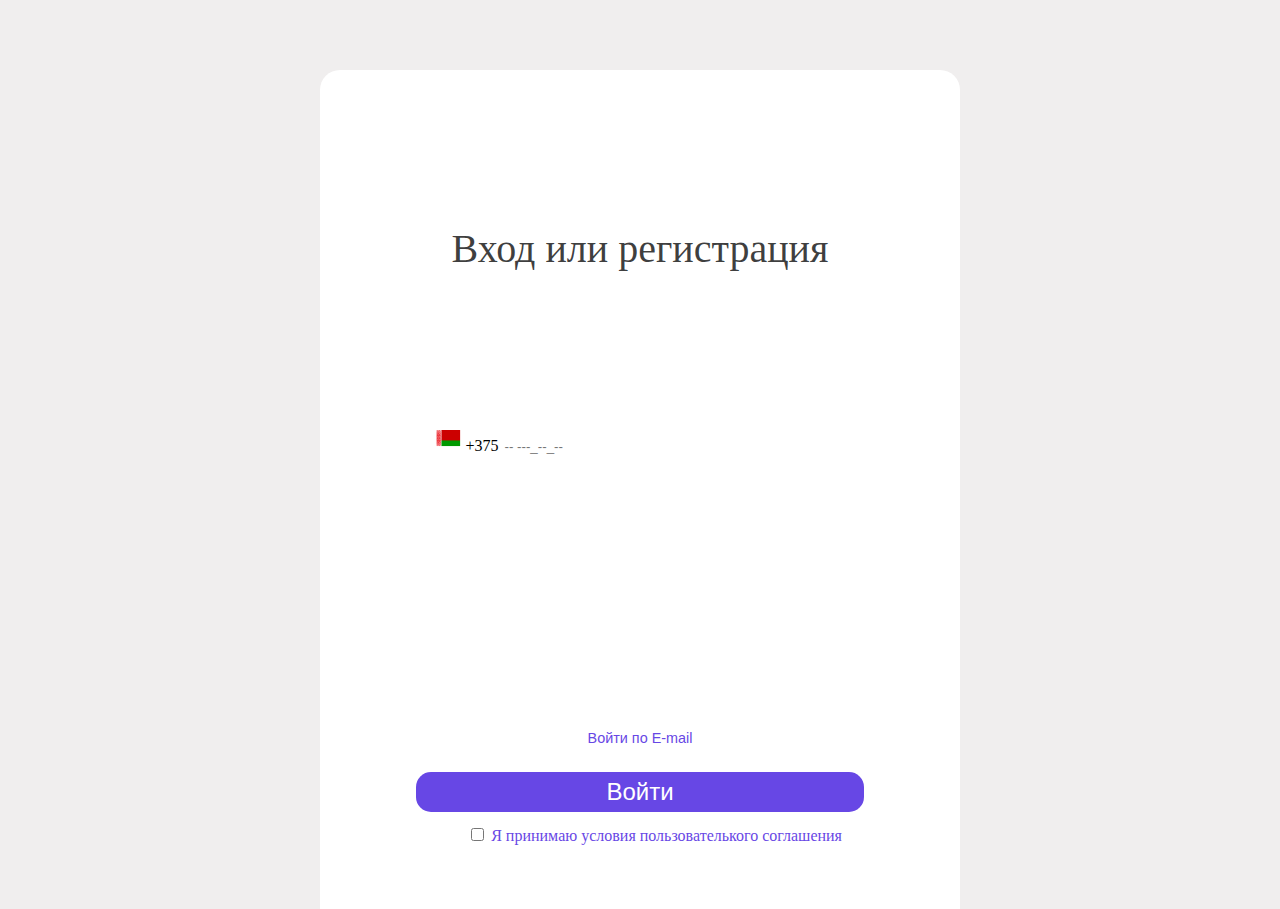
<file: authoriz.html>
<!DOCTYPE html>
<html lang="en">

<head>
    <meta charset="UTF-8">
    <meta http-equiv="X-UA-Compatible" content="IE=edge">
    <meta name="viewport" content="width=device-width, initial-scale=1.0">
    <title>Authorization</title>
    <link rel="stylesheet" href="../style/main.css">
    <link rel="stylesheet" href="../style/load.css">
</head>

<body>
    <main class="main">
        <div class="main__load">
            <div class="main__container">
                <div class="main__text">Вход или регистрация</div>
                <div class="main__input"><img class="main__image--bel" src="image/belarus_equipment_icon.png" alt="bel"> +375 <input class="main__in" name="login" placeholder="-- ---_--_--">
                </div>
                <div><img class="main__image" src="image/line_g.png" alt="line" /></div>
                <div><button class="main__button--text">Войти по E-mail</button></div>
                <div><button class="main__button" onclick="window.location='index.html'">Войти</button></div>
                <div class="main__check">
                    <input type="checkbox" id="ps" name="interest" value="ps">
                    <label class="main__check--label" for="ps">Я принимаю условия пользователького соглашения</label>
                </div>
            </div>
        </div>
    </main>
</body>

</html>
</file>
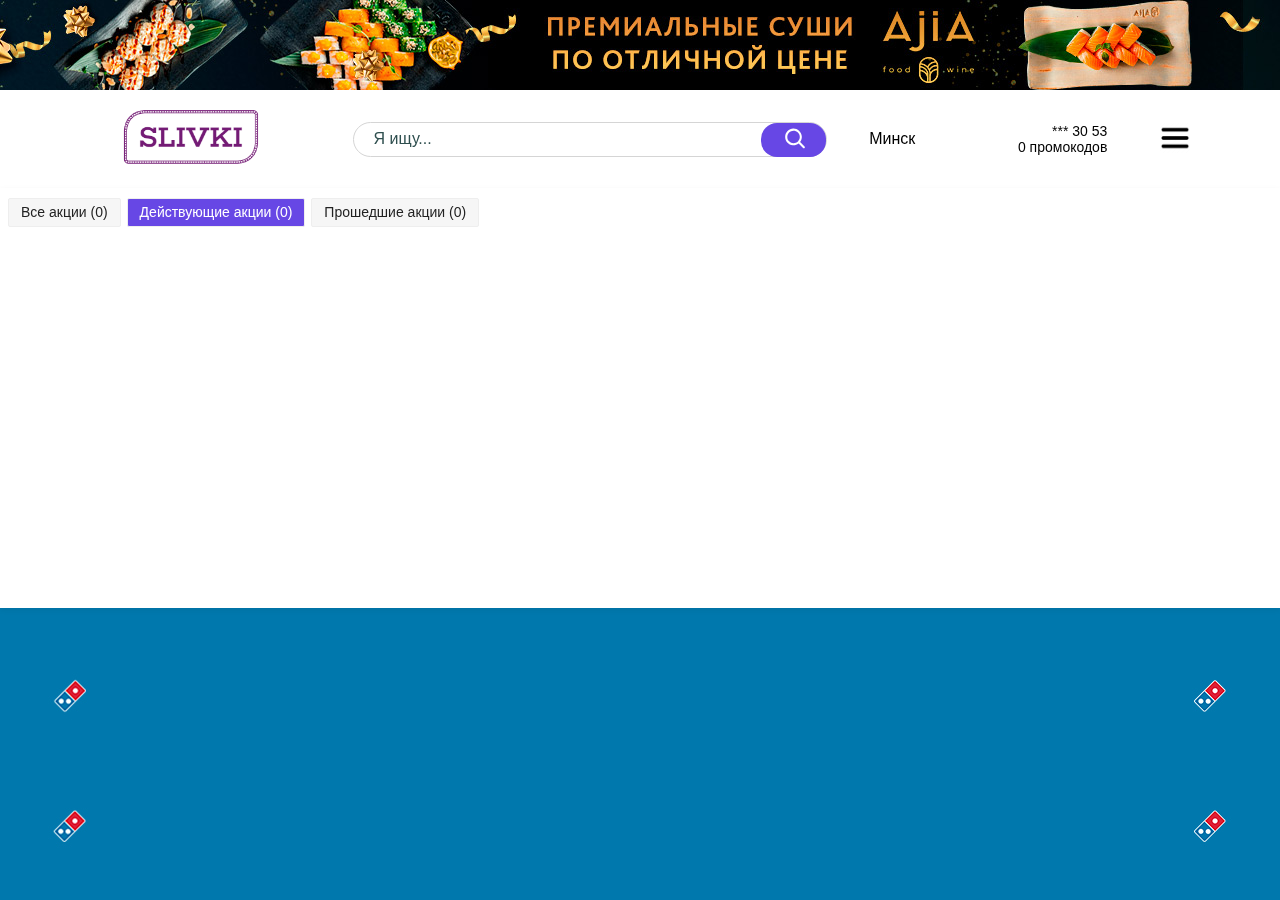
<file: favourites.html>
<!DOCTYPE html>

<html class="no-touch">

<head>
    <meta http-equiv="Content-Type" content="text/html;
            charset=UTF-8">
    <link rel="stylesheet" type="text/css" href="style/slick.css">
    <link rel="stylesheet" href="style/swiper.min.css">
    <link rel="stylesheet" href="style/intlTelInput.css">
    <link href="style/delivery.css" rel="stylesheet" type="text/css">
    <link href="style/style.css" rel="stylesheet" type="text/css">
    <style>
        .full-site-banner {
            background-image: url(/image/1617004817_1602151432_fullsite_banner_19202090x1060_Dominos.jpg);
        }
        
        @media (max-width: 1600px) {
            .full-site-banner {
                background-image: url(/image/1617004823_1602151437_fullsite_banner_16002090x1060_Dominos.jpg);
                background-size: 2096px;
            }
        }
        
        @media (max-width: 1400px) {
            .full-site-banner {
                background-image: url(/image/1617004828_1602170406_fullsite_banner_13601760x910_Dominos.jpg);
                background-size: 1760px;
            }
        }
    </style>
    <div data-id="dominos" data-branding="dominos" id="full-site-banner" class="full-site-banner"></div>

    <div class="header">
        <div id="scrolltop">
            <div class="scrolltop" style="display: none;">
                <span class="link pseudo-link">В начало</span>
            </div>
        </div>
        <div id="head-banner" style="opacity: 1;">
            <div class="head-banner-section">
                <div class="head-banner-section-center">
                    <div class="head-banner-container">
                        <a href="" target="_blank" rel="nofollow">
                            <img style="margin-left: auto; margin-right:
                                    auto;" src="/image/ajia_web_2400x90.jpg" alt="">
                        </a>

                    </div>
                </div>
            </div>
        </div>
        <div class="header--top-wrapp" style="min-height: 80px;">
            <div class="header--top affix-top" data-spy="affix" data-offset-top="90">
                <div class="header--top--head">
                    <div class="container">
                        <a href="index.html" class="logo"></a>
                        <div class="header--search">
                            <form id="searchForm" action="">
                                <input type="hidden" id="searchIn" name="searchIn" value="0">
                                <div class="field-group">
                                    <div class="field search-field">
                                        <input class="form-element
                                                search-input voice
                                                ui-autocomplete-input" name="text" maxlength="50" value="" type="text" placeholder="Я ищу..." id="searchField" autocomplete="off" autofocus="">
                                    </div>
                                    <div class="field search-button-field">
                                        <button class="button button--green" type="submit"><img
                                                    src="/image/searchNewWhite.svg"></button>
                                    </div>
                                </div>
                            </form>
                        </div>
                        <div class="d-inline-block">
                            <div class="city-selector-opener">
                                <a>Минск</a>
                                <div class="city-selector" style="overflow:
                                        hidden; padding: 0px; width: 274px;">
                                    <div class="jspContainer" style="width:
                                            274px; height: 355px;">
                                        <div class="jspPane" style="padding:
                                                0px; top: 0px; left: 0px; width:
                                                274px;">
                                            <div style="width:
                                                    265px;">
                                                <div class="text-center
                                                        text-nowrap
                                                        border-bottom p-3">Выберите местоположение
                                                </div>
                                                <div class="border-bottom
                                                        p-2 position-relative">
                                                    <input id="citySearchInput" type="text" class="form-element" placeholder="Поиск
                                                            по названию">
                                                    <button id="citySearchClear" class="btn btn-link
                                                            d-none"><i
                                                                class="slivki-icon-close-circled-o"></i></button>
                                                </div>
                                                <div class="city-selector-list">
                                                    <a class="" href="">Минск</a>
                                                    <a class="" href="">Брест</a>
                                                    <a class="" href="">Витебск</a>
                                                    <a class="" href="">Гомель</a>
                                                    <a class="" href="">Гродно</a>
                                                </div>
                                            </div>
                                        </div>
                                    </div>
                                </div>
                            </div>
                        </div>
                        <div class="header--top-navigation">
                            <ul>
                                <li class="profile-data">
                                    <a href="">***
                                            30 53</a>
                                    <input type="hidden" id="userEmail" value="">
                                    <a href="javascript:void(0)" data-toggle="modal" data-target="#modal_billing">
                                        <span class="d-flex">
                                                <span id="codesBalance"
                                                    data-price="1.95">
                                                    0
                                                    промокодов
                                                </span>
                                        <div class="d-none">
                                            (<span id="balance">0,00</span> руб)
                                        </div>
                                        </span>
                                    </a>
                                </li>
                            </ul>

                        </div>
                        <div class="city-selector-opener" style="margin-top:
                                20px;">
                            <a><img src="/image/burger-menu.png" height="30px" width="30px" alt="burger"></a>
                            <div class="city-selector" style="margin-top:
                                    20px; padding: 0; width: 274px;">
                                <nav style="display: block;">
                                    <div>
                                        <a href="profile.html" title="Профиль">Личный кабинет</a>
                                    </div>
                                    <div>
                                        <a href="viewedPromo.html" title="Просмотренные акции">Просмотренные
                                                акции</a>
                                    </div>
                                    <div>
                                        <a href="makeDeposit.html" title="Пополнить счёт">Пополнить
                                                счёт</a>
                                    </div>
                                    <div>
                                        <a href="favourites.html" title="Избранное">Избранное</a>
                                    </div>
                                    <div>
                                        <a href="markUpPromo.html" title="Разместить акцию">Разместить
                                                акцию</a>
                                    </div>
                                    <div class="divider"></div>
                                    <div>
                                        <a id="logoff" href="authoriz.html" title="Выйти">Выйти</a>
                                    </div>
                                </nav>
                            </div>
                        </div>
                    </div>

                    <div>

                    </div>
                </div>
            </div>
        </div>

        <div class="content--main one-column" style="height: 30em;">
            <div class="content-wrapper">
                <div class="tab-pane active in" id="profile_favorites">
                    <div class="content-filter">
                        <ul>
                            <li><a href="" role="tab" data-toggle="tab">Все акции (<span class="favourites-amount">0</span>)</a></li>
                            <li class="active"><a href="" role="tab" data-toggle="tab">Действующие акции (<span class="favourites-amount">0</span>)</a></li>
                            <li><a href="" role="tab" data-toggle="tab">Прошедшие акции (<span class="favourites-amount">0</span>)</a></li>
                        </ul>
                    </div>
                    <div class="tab-pane fade" id="favorites_codes_all">
                        <div class="stock-group-list" id="myFavouriteActions">
                        </div>
                    </div>
                    <div class="tab-pane fade in active" id="favorites_codes_active">
                        <div class="stock-group-list" id="myFavouriteActions">
                        </div>
                    </div>
                    <div class="tab-pane fade" id="favorites_codes_past">
                        <div class="stock-group-list" id="myFavouriteActions">
                        </div>
                    </div>

                </div>
            </div>

        </div>

</html>
</file>
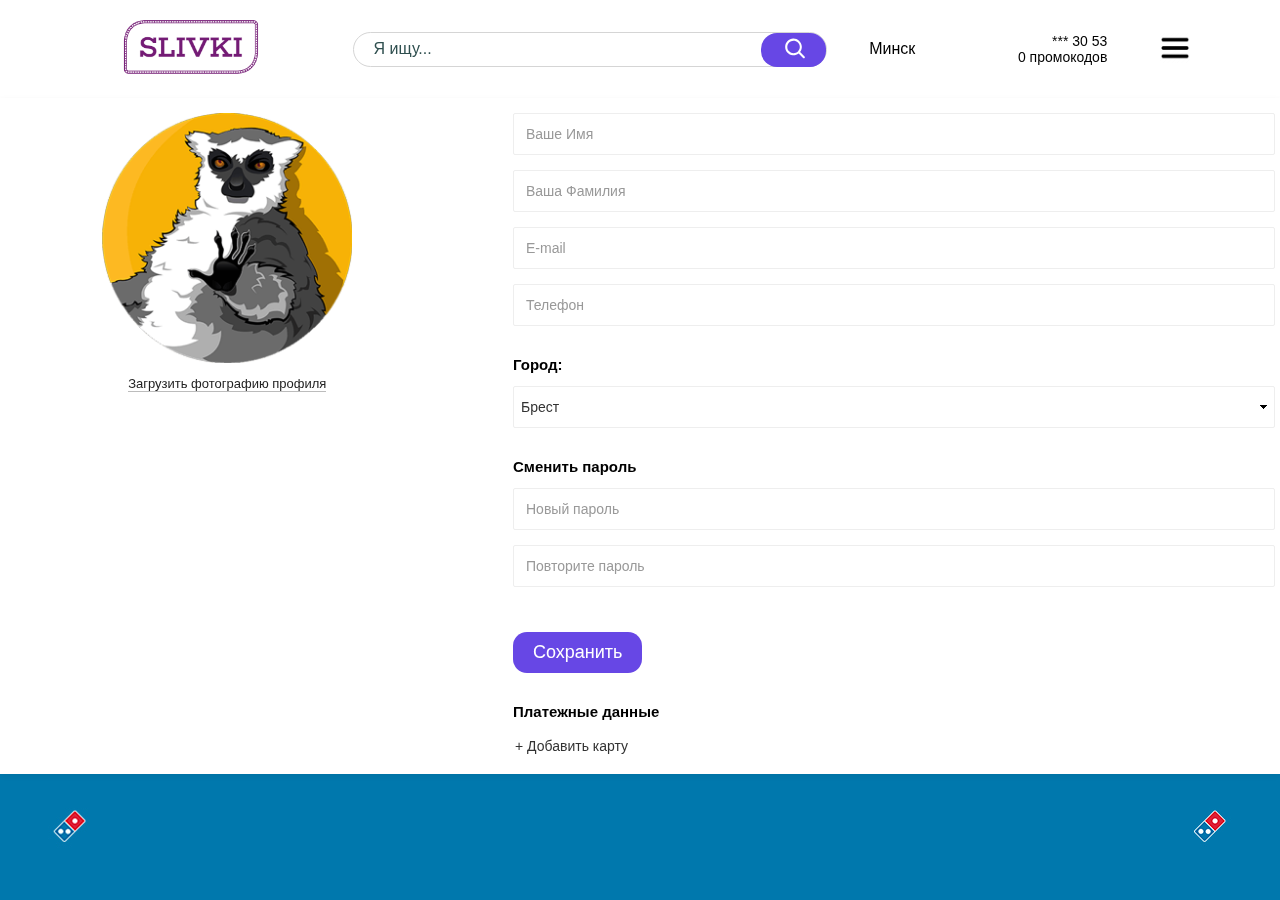
<file: profile.html>
<!DOCTYPE html>

<html class="no-touch">

<head>
    <meta http-equiv="Content-Type" content="text/html;
            charset=UTF-8">
    <link rel="stylesheet" type="text/css" href="style/slick.css">
    <link rel="stylesheet" href="style/swiper.min.css">
    <link rel="stylesheet" href="style/intlTelInput.css">
    <link href="style/delivery.css" rel="stylesheet" type="text/css">
    <link href="style/style.css" rel="stylesheet" type="text/css">
    <style>
        .full-site-banner {
            background-image: url(/image/1617004817_1602151432_fullsite_banner_19202090x1060_Dominos.jpg);
        }
        
        @media (max-width: 1600px) {
            .full-site-banner {
                background-image: url(/image/1617004823_1602151437_fullsite_banner_16002090x1060_Dominos.jpg);
                background-size: 2096px;
            }
        }
        
        @media (max-width: 1400px) {
            .full-site-banner {
                background-image: url(/image/1617004828_1602170406_fullsite_banner_13601760x910_Dominos.jpg);
                background-size: 1760px;
            }
        }
    </style>
    <div data-id="dominos" data-branding="dominos" id="full-site-banner" class="full-site-banner"></div>

    <div class="header">
        <div id="scrolltop">
            <div class="scrolltop" style="display: none;">
                <span class="link pseudo-link">В начало</span>
            </div>
        </div>

        <div class="header--top-wrapp" style="min-height: 80px;">
            <div class="header--top affix-top" data-spy="affix" data-offset-top="90">
                <div class="header--top--head">
                    <div class="container">
                        <a href="index.html" class="logo"></a>
                        <div class="header--search">
                            <form id="searchForm" action="">
                                <input type="hidden" id="searchIn" name="searchIn" value="0">
                                <div class="field-group">
                                    <div class="field search-field">
                                        <input class="form-element
                                                search-input voice
                                                ui-autocomplete-input" name="text" maxlength="50" value="" type="text" placeholder="Я ищу..." id="searchField" autocomplete="off" autofocus="">
                                    </div>
                                    <div class="field search-button-field">
                                        <button class="button button--green" type="submit"><img
                                                    src="/image/searchNewWhite.svg"></button>
                                    </div>
                                </div>
                            </form>
                        </div>
                        <div class="d-inline-block">
                            <div class="city-selector-opener">
                                <a>Минск</a>
                                <div class="city-selector" style="overflow:
                                        hidden; padding: 0px; width: 274px;">
                                    <div class="jspContainer" style="width:
                                            274px; height: 355px;">
                                        <div class="jspPane" style="padding:
                                                0px; top: 0px; left: 0px; width:
                                                274px;">
                                            <div style="width:
                                                    265px;">
                                                <div class="text-center
                                                        text-nowrap
                                                        border-bottom p-3">Выберите местоположение
                                                </div>
                                                <div class="border-bottom
                                                        p-2 position-relative">
                                                    <input id="citySearchInput" type="text" class="form-element" placeholder="Поиск
                                                            по названию">
                                                    <button id="citySearchClear" class="btn btn-link
                                                            d-none"><i
                                                                class="slivki-icon-close-circled-o"></i></button>
                                                </div>
                                                <div class="city-selector-list">
                                                    <a class="" href="">Минск</a>
                                                    <a class="" href="">Брест</a>
                                                    <a class="" href="">Витебск</a>
                                                    <a class="" href="">Гомель</a>
                                                    <a class="" href="">Гродно</a>
                                                </div>
                                            </div>
                                        </div>
                                    </div>
                                </div>
                            </div>
                        </div>
                        <div class="header--top-navigation">
                            <ul>
                                <li class="profile-data">
                                    <a href="">***
                                            30 53</a>
                                    <input type="hidden" id="userEmail" value="">
                                    <a href="javascript:void(0)" data-toggle="modal" data-target="#modal_billing">
                                        <span class="d-flex">
                                                <span id="codesBalance"
                                                    data-price="1.95">
                                                    0
                                                    промокодов
                                                </span>
                                        <div class="d-none">
                                            (<span id="balance">0,00</span> руб)
                                        </div>
                                        </span>
                                    </a>
                                </li>
                            </ul>

                        </div>
                        <div class="city-selector-opener" style="margin-top:
                                20px;">
                            <a><img src="/image/burger-menu.png" height="30px" width="30px" alt="burger"></a>
                            <div class="city-selector" style="margin-top:
                                    20px; padding: 0; width: 274px;">
                                <nav style="display: block;">
                                    <div>
                                        <a href="profile.html" title="Профиль">Личный кабинет</a>
                                    </div>
                                    <div>
                                        <a href="viewedPromo.html" title="Просмотренные акции">Просмотренные
                                                акции</a>
                                    </div>
                                    <div>
                                        <a href="makeDeposit.html" title="Пополнить счёт">Пополнить
                                                счёт</a>
                                    </div>
                                    <div>
                                        <a href="favourites.html" title="Избранное">Избранное</a>
                                    </div>
                                    <div>
                                        <a href="markUpPromo.html" title="Разместить акцию">Разместить
                                                акцию</a>
                                    </div>
                                    <div class="divider"></div>
                                    <div>
                                        <a id="logoff" href="authoriz.html" title="Выйти">Выйти</a>
                                    </div>
                                </nav>
                            </div>
                        </div>
                    </div>

                    <div>

                    </div>
                </div>
            </div>
        </div>

        <div class="content--main one-column">
            <div class="content-wrapper">
                <div>
                    <input type="hidden" id="profilePage">


                    <div id="categories-list" class="profile">
                        <div class="profile-tabs">
                            <div class="clear"></div>

                            <!-- Tab panes -->
                            <div class="tab-content">
                                <div class="tab-pane fade active in" id="profile_info">
                                    <div class="profile-wrapper">
                                        <div class="profile-image">
                                            <div class="profile-image-wrapper">
                                                <img src="image/default_avatar.png" id="profileImage">
                                            </div>
                                            <div class="field
                                                    field-upload-label">
                                                <div class="value">
                                                    <span>Загрузить
                                                            фотографию профиля</span>
                                                    <input class="form-element" id="profileImageInput" type="file" accept="image/*" title="Загрузить
                                                            фотографию">
                                                    <input type="hidden" id="profileImageUploadURL" value="/profile_image_upload?actionRequest=uploadFile&amp;fileKey=profileImage">
                                                    <input type="hidden" id="profileImageCropURL" value="/profile_image_upload?actionRequest=cropImage&amp;fileKey=profileImage">
                                                </div>
                                            </div>
                                            <a href="https://www.slivki.by/profile_image_upload?actionRequest=deleteImage" class="profile-image--delete" style="display:none;" onclick="return false;">Удалить</a>
                                        </div>
                                        <div class="profile-info">
                                            <form id="profile-form" method="post">

                                                <div class="field">
                                                    <input class="form-element" type="text" id="user_name" name="user_name" placeholder="Ваше Имя" value="">
                                                </div>

                                                <div class="field">
                                                    <input class="form-element" type="text" id="user_last_name" name="user_last_name" placeholder="Ваша Фамилия" value="">
                                                </div>

                                                <div class="field">
                                                    <input data-old_email="" type="text" class="form-element" placeholder="E-mail" id="user_email" autocomplete="off" value="">
                                                    <p id="validateMail" class="text-danger"></p>
                                                    <input type="hidden" id="user_email_clear" name="user_email">
                                                </div>
                                                <div class="field">
                                                    <input type="text" class="form-element" placeholder="Телефон" id="user_phone" autocomplete="off" value="" readonly="">
                                                    <input type="hidden" id="user_phone_clear" name="user_phone">
                                                </div>



                                                <h4 class="fieldName">Город:</h4>
                                                <select class="form-element" name="city" id="city">
                                                        <option value="6">Брест</option>
                                                        <option value="3">Витебск</option>
                                                        <option value="2">Гомель</option>
                                                        <option value="4">Гродно</option>
                                                        <option value="1">Минск</option>
                                                        <option value="5">Могилев</option>
                                                    </select>

                                                <h4>Сменить пароль</h4>

                                                <div class="field">
                                                    <input class="form-element" type="password" id="user_new_pass" name="user_new_pass" placeholder="Новый пароль">
                                                </div>

                                                <div class="field">
                                                    <input class="form-element" type="password" id="user_confirm_pass" name="user_confirm_pass" placeholder="Повторите пароль">
                                                </div>
                                                <div class="field">
                                                    <input class="button" type="button" id="profile-form-submit" value="Сохранить">
                                                </div>

                                                <div id="profileCardList" class="field">
                                                    <h4>Платежные данные</h4>
                                                    <table>
                                                    </table>
                                                </div>
                                            </form>
                                            <form id="mCreditCardAddForm" method="get" action="">
                                                <button type="submit" class="button-link">+
                                                        Добавить карту</button>
                                            </form>
                                        </div>
                                    </div>
                                </div>
                            </div>
                        </div>
                    </div>
                </div>
            </div>
        </div>
    </div>

</html>
</file>
<file: style/main.css>
body {
    margin: 0px;
    background-color: #F0EEEE;
}

main {
    position: relative;
    top: 70px;
    width: 50%;
    overflow: hidden;
    margin-left: 25%;
}

input {
    border-radius: 8px;
    border: 1px solid #aa9898;
}

input:hover {
    border: 1px solid #00639a;
}

button {
    border-radius: 8px;
}

.header {
    width: 100%;
    height: 70px;
    background-color: rgba(145, 180, 199, 0.9);
    position: fixed;
    z-index: 15;
}

.header .header__flexbox {
    display: -webkit-box;
    display: -ms-flexbox;
    display: flex;
    -webkit-box-pack: justify;
    -ms-flex-pack: justify;
    justify-content: space-between;
}

.header .header__flexbox .header__logo--left {
    overflow: hidden;
    height: 70px;
    margin-left: 20px;
}

.header .header__flexbox .header__logo--left .header__text {
    color: #fff;
    position: relative;
    display: inline;
    font-size: 48px;
    top: -14px;
    margin-left: 20px;
    cursor: pointer;
}

@media (max-width: 1200px) {
    .header .header__flexbox .header__logo--left .header__text {
        font-size: 33px;
        top: -25px;
        margin-left: 5px;
    }
}

.header .header__flexbox .header__logo--left .header__image {
    margin-top: 4px;
}

.header .header__flexbox .header__navigation {
    height: 70px;
    overflow: hidden;
    padding-top: 23px;
}

.header .header__flexbox .header__navigation a {
    display: inline;
    padding: 25px;
    padding-left: 10px;
    padding-right: 10px;
    margin-right: 10px;
    font-size: 20px;
    text-decoration: none;
    color: #fff;
}

@media (max-width: 1024px) {
    .header .header__flexbox .header__navigation a {
        font-size: 16px;
        margin-right: 3px;
        padding-top: 35px;
        padding-bottom: 30px;
    }
}

.header .header__flexbox .header__navigation a:hover {
    background-color: #4d9eca;
}

@media (max-width: 800px) {
    .header .header__flexbox .header__navigation {
        display: none;
    }
}

.header .header__flexbox .header__navigationSelect {
    display: block;
}

.header .header__flexbox .header__navigationSelect img {
    width: 50px;
    height: 40px;
    margin: 15px;
}

.header .header__flexbox .header__authorization-active {
    display: block;
    margin: 20px;
    margin-top: 15px;
}

@media (max-width: 800px) {
    .header .header__flexbox .header__authorization-active {
        display: none;
    }
}

.header .header__flexbox .header__authorization-active .header__button {
    border-radius: 10px;
    border: none;
    font-size: 22px;
    color: white;
    padding: 5px 15px 5px 15px;
    background-color: #4d9eca;
    cursor: pointer;
}

.header .header__flexbox .header__authorization-disable {
    margin: 20px;
    margin-top: 15px;
    display: none;
}

.header .header__flexbox .header__authorization-disable p {
    display: inline;
    font-size: 20px;
    color: white;
    margin-right: 10px;
}

@media (max-width: 1024px) {
    .header .header__flexbox .header__authorization-disable p {
        font-size: 15px;
        margin-bottom: 10px;
    }
}

.header .header__flexbox .header__authorization-disable button {
    border-radius: 10px;
    border: none;
    font-size: 22px;
    padding: 5px 15px 5px 15px;
    background-color: #4d9eca;
    color: white;
    cursor: pointer;
}

.main__navbar--hidden {
    display: none;
}

@media (max-width: 800px) {
    .main__navbar--hidden {
        display: block;
        position: fixed;
        z-index: 15;
        float: right;
        width: 150px;
        height: 880px;
        background-color: #91b4c7;
        -webkit-transition: all ease 1s;
        transition: all ease 1s;
    }
}

.main__navbar--hidden a {
    font-size: 30px;
    color: #fff;
    text-decoration: none;
}

.main__load {
    background-color: #ffffff;
    border-radius: 20px 20px 0 0;
}

.main__load .main__container {
    text-align: center;
    padding-top: 100vh;
}

.main__load .main__container .main__text {
    font-size: 60px;
    color: rgba(0, 0, 0, 0.103);
    position: relative;
    display: inline;
    top: -25px;
}


/* .main__load .main__container .main__image {
    width: 100px;
    height: 100px;
    -webkit-animation-name: spin;
    -webkit-animation-duration: 10000ms;
    -webkit-animation-iteration-count: infinite;
    -webkit-animation-timing-function: linear;
    -moz-animation-name: spin;
    -moz-animation-duration: 10000ms;
    -moz-animation-iteration-count: infinite;
    -moz-animation-timing-function: linear;
    -ms-animation-name: spin;
    -ms-animation-duration: 10000ms;
    -ms-animation-iteration-count: infinite;
    -ms-animation-timing-function: linear;
    animation-name: spin;
    animation-duration: 10000ms;
    animation-iteration-count: infinite;
    animation-timing-function: linear;
}

@-webkit-keyframes spin {
    from {
        -webkit-transform: rotate(0deg);
    }
    to {
        -webkit-transform: rotate(360deg);
    }
}

@keyframes spin {
    from {
        -webkit-transform: rotate(0deg);
        transform: rotate(0deg);
    }
    to {
        -webkit-transform: rotate(360deg);
        transform: rotate(360deg);
    }
}

.main__container--center {
    background-color: #ffffff;
    width: 25%;
    margin-left: calc(40% - 200px);
    margin-top: 170px;
}

.main__container--center .main__image {
    width: 200px;
    height: 200px;
    display: block;
}

.main__container--center .main__button {
    margin-top: 20px;
    font-size: 25px;
    display: block;
}

.main__form--right {
    width: 35%;
    height: 100%;
    background-color: #f8f1e5;
}

.main__form--right .main__input {
    width: 90%;
    margin-left: 5%;
    height: 60px;
    margin-top: 30px;
}

.main__form--right .main__button {
    width: 70%;
    margin-left: 15%;
    font-size: 15px;
    height: 80px;
    margin-top: 50px;
}

.main__order {
    position: relative;
    width: 100%;
    height: 880px;
    overflow: hidden;
}

.main__order .main__map {
    position: absolute;
    width: 100%;
    height: 100%;
}

.main__order .main__form {
    position: relative;
    z-index: 10;
    float: right;
    background-color: rgba(145, 180, 199, 0.7);
    width: 470px;
    height: 400px;
    margin: 80px 30px 0 0;
    border-radius: 9px;
    -webkit-transition: all ease 1s;
    transition: all ease 1s;
}

@media (max-width: 800px) {
    .main__order .main__form {
        float: left;
        top: 390px;
        width: 100%;
    }
}

.main__order .main__form .main__button--disable {
    display: none;
    width: 50px;
}

@media (max-width: 800px) {
    .main__order .main__form .main__button--disable {
        display: block;
        position: absolute;
        margin-left: calc(50% - 25px);
        top: -30px;
    }
}

.main__order .main__form .main__checkbox {
    width: 90%;
    margin-left: 5%;
    margin-top: 20px;
    display: -webkit-box;
    display: -ms-flexbox;
    display: flex;
    -webkit-box-pack: justify;
    -ms-flex-pack: justify;
    justify-content: space-between;
}

.main__order .main__form .main__checkbox div {
    width: 130px;
    height: 130px;
    background-color: #fff;
    border-radius: 15px;
    text-align: center;
    cursor: pointer;
}

.main__order .main__form .main__checkbox div:hover {
    background-color: #eee;
}

.main__order .main__form .main__checkbox div:active {
    background-color: #ccc;
}

.main__order .main__form .main__checkbox .main__comfort {
    background-image: url("../image/icon/car2.png");
    background-repeat: no-repeat;
    background-position-x: 12px;
    background-position-y: -15px;
}

.main__order .main__form .main__checkbox .main__comfort p {
    font-size: 20px;
}

.main__order .main__form .main__checkbox .main__comfort p:first-child {
    margin-top: 60px;
}

.main__order .main__form .main__checkbox .main__econom {
    background-image: url("../image/icon/car1.png");
    background-repeat: no-repeat;
    background-position-x: 12px;
    background-position-y: -15px;
}

.main__order .main__form .main__checkbox .main__econom p {
    font-size: 20px;
}

.main__order .main__form .main__checkbox .main__econom p:first-child {
    margin-top: 60px;
}

.main__order .main__form .main__checkbox .main__lux {
    background-image: url("../image/icon/car3.png");
    background-repeat: no-repeat;
    background-position-x: 12px;
    background-position-y: -15px;
}

.main__order .main__form .main__checkbox .main__lux p {
    font-size: 20px;
}

.main__order .main__form .main__checkbox .main__lux p:first-child {
    margin-top: 60px;
}

.main__order .main__form .main__input,
.main__order .main__form .main__button {
    -webkit-box-sizing: border-box;
    box-sizing: border-box;
    width: 90%;
    margin-left: 5%;
    margin-top: 20px;
    height: 54px;
}

.main__order .main__form .main__input:first-child,
.main__order .main__form .main__button:first-child {
    margin-top: 30px;
}

.main__order .main__anchor {
    border-radius: 9px;
    position: relative;
    top: 30px;
    left: calc(50% - 87px);
    font-size: 20px;
    padding: 10px;
    background-color: rgba(145, 180, 199, 0.7);
}

.traffic {
    width: 100%;
    height: 800px;
    background-image: url("../image/traffic.jpg");
    background-repeat: no-repeat;
    background-size: cover;
}

@media (max-width: 800px) {
    .traffic {
        height: 1000px;
        background-image: none;
        background-color: #95c8e3;
    }
}

.traffic .traffic-header {
    width: 100%;
    display: block;
    text-align: center;
    background-color: #91b4c7;
}

.traffic .traffic-header h2 {
    color: #fff;
    padding: 10px;
    margin: 0;
    font-size: 48px;
}

.traffic .traffic-content {
    width: 100%;
    height: 100%;
}

.traffic .traffic-content .traffic-content-city {
    float: left;
    margin: 30px;
    margin-top: 200px;
    width: 40%;
    height: 400px;
    background-color: rgba(145, 180, 199, 0.7);
    text-align: center;
    border-radius: 10px;
}

@media (max-width: 800px) {
    .traffic .traffic-content .traffic-content-city {
        width: 100%;
        margin: 30px 0 30px 0;
    }
}

.traffic .traffic-content .traffic-content-city h3 {
    font-size: 36px;
    padding: 10px;
    margin: 0px;
    color: #fff;
}

.traffic .traffic-content .traffic-content-cityfrom {
    margin-right: 30px;
    margin-top: 50px;
    float: right;
    width: 40%;
    height: 400px;
    background-color: rgba(145, 180, 199, 0.7);
    text-align: center;
    border-radius: 10px;
}

@media (max-width: 800px) {
    .traffic .traffic-content .traffic-content-cityfrom {
        margin: 0;
        float: left;
        width: 100%;
    }
}

.traffic .traffic-content .traffic-content-cityfrom h3 {
    font-size: 36px;
    padding: 10px;
    margin: 0px;
    color: #fff;
}

.traffic .traffic-content table {
    margin-left: 5%;
    width: 90%;
    height: 300px;
    background-color: #ffffff;
    font-size: 30px;
    border-collapse: collapse;
    border-radius: 10px;
}

@media (max-width: 1200px) {
    .traffic .traffic-content table {
        font-size: 20px;
    }
}

.traffic .traffic-content table tr {
    border-bottom: 1pt solid #9ebbcb;
}

.work {
    width: 100%;
    height: 800px;
    background-image: url("../image/work.jpg");
    background-repeat: no-repeat;
    background-size: cover;
}

@media (max-width: 800px) {
    .work {
        height: 940px;
        background-color: #95c8e3;
        background-image: none;
    }
}

.work .work-header {
    width: 100%;
    display: block;
    text-align: center;
    background-color: #91b4c7;
}

.work .work-header h2 {
    color: #fff;
    padding: 10px;
    margin: 0;
    font-size: 48px;
}

.work .work-content {
    width: 100%;
    height: 100%;
    margin-top: 40px;
}

.work .work-content .work-content-adventuries {
    float: left;
    margin-left: 20px;
    width: 50%;
    height: 500px;
    text-align: center;
}

@media (max-width: 800px) {
    .work .work-content .work-content-adventuries {
        width: 100%;
        margin-left: 10px;
        height: 300px;
    }
}

.work .work-content .work-content-adventuries div {
    float: left;
}

.work .work-content .work-content-adventuries h2 {
    color: white;
    margin: 25px;
    font-size: 40px;
    border-bottom: 5px solid #fff;
}

@media (max-width: 1200px) {
    .work .work-content .work-content-adventuries h2 {
        font-size: 28px;
    }
}

@media (max-width: 800px) {
    .work .work-content .work-content-adventuries h2 {
        display: none;
    }
}

.work .work-content .work-content-adventuries h3 {
    color: white;
    position: relative;
    top: -46px;
    font-size: 40px;
    display: inline;
}

@media (max-width: 1200px) {
    .work .work-content .work-content-adventuries h3 {
        font-size: 28px;
    }
}

@media (max-width: 800px) {
    .work .work-content .work-content-adventuries h3 {
        margin: 10px;
        color: #000;
    }
}

.work .work-content .work-content-form {
    float: right;
    width: 40%;
    height: 500px;
    margin-right: 20px;
    text-align: center;
}

@media (max-width: 800px) {
    .work .work-content .work-content-form {
        width: 100%;
        height: 300px;
        margin-right: 0;
        margin-top: 130px;
    }
}

.work .work-content .work-content-form h2 {
    font-size: 40px;
    color: #fff;
}

@media (max-width: 1200px) {
    .work .work-content .work-content-form h2 {
        font-size: 27px;
    }
}

@media (max-width: 800px) {
    .work .work-content .work-content-form h2 {
        display: none;
    }
}

.work .work-content .work-content-form form {
    border-radius: 15px;
    height: 400px;
    background-color: rgba(145, 180, 199, 0.9);
}

.work .work-content .work-content-form form button {
    width: 50%;
    height: 80px;
    margin-top: 20px;
    border-radius: 10px;
}

.work .work-content .work-content-form form input {
    width: 90%;
    margin-left: 1%;
    -webkit-box-sizing: border-box;
    box-sizing: border-box;
    border-radius: 10px;
    margin-top: 20px;
    height: 70px;
}

.review {
    width: 100%;
    height: 650px;
    background-image: url("../image/review.jpg");
    background-repeat: no-repeat;
    background-size: cover;
}

@media (max-width: 800px) {
    .review {
        background-image: none;
        background-color: #95c8e3;
    }
}

.review .review-header {
    width: 100%;
    display: block;
    text-align: center;
    background-color: #91b4c7;
}

.review .review-header h2 {
    color: #fff;
    padding: 10px;
    margin: 0;
    font-size: 48px;
}

.review .review-content {
    width: 100%;
    height: 100%;
}

.review .review-content .slider-prev {
    position: relative;
    float: left;
    top: -250px;
}

.review .review-content .slider-next {
    position: relative;
    float: right;
    top: -250px;
}

.review .review-content .slider {
    margin-top: 40px;
    margin-left: 150px;
    width: calc(100% - 300px);
    overflow: hidden;
}

@media (max-width: 800px) {
    .review .review-content .slider {
        margin-left: 80px;
        width: calc(100% - 160px);
    }
}

.review .review-content .slider .slider-line {
    width: 200%;
    display: -webkit-box;
    display: -ms-flexbox;
    display: flex;
    position: relative;
    -webkit-transition: all ease 1s;
    transition: all ease 1s;
}

@media (max-width: 1200px) {
    .review .review-content .slider .slider-line {
        width: 300%;
    }
}

@media (max-width: 800px) {
    .review .review-content .slider .slider-line {
        width: 600%;
    }
}

.review .review-content .slider .slider-line .slider-line-item {
    border-radius: 10px;
    margin: 20px;
    width: 30%;
    background-color: rgba(72, 117, 142, 0.7);
}

@media (max-width: 800px) {
    .review .review-content .slider .slider-line .slider-line-item {
        width: 100%;
    }
}

.review .review-content .slider .slider-line .slider-line-item .user {
    margin: 10px;
}

.review .review-content .slider .slider-line .slider-line-item .user img {
    width: 40%;
}

.review .review-content .slider .slider-line .slider-line-item .user h2 {
    position: relative;
    font-size: 30px;
    top: -70px;
    margin-left: 5%;
    display: inline;
}

@media (max-width: 1200px) {
    .review .review-content .slider .slider-line .slider-line-item .user h2 {
        font-size: 25px;
        top: -60px;
    }
}

.review .review-content .slider .slider-line .slider-line-item .user .stars {
    position: relative;
    top: -50px;
    margin-left: 46%;
    display: inline-block;
    width: 50%;
}

.review .review-content .slider .slider-line .slider-line-item .user .stars img {
    width: 16%;
}

.review .review-content .slider .slider-line .slider-line-item p {
    margin: 10px;
    padding: 10px;
    border-radius: 10px;
    font-size: 30px;
    background-color: rgba(201, 217, 225, 0.7);
}

@media (max-width: 1200px) {
    .review .review-content .slider .slider-line .slider-line-item p {
        font-size: 25px;
    }
}

.contacts {
    width: 100%;
    height: 520px;
    background-image: url("../image/contact.jpg");
    background-repeat: no-repeat;
    background-size: cover;
}

@media (max-width: 800px) {
    .contacts {
        background-image: none;
        background-color: #95c8e3;
        height: 500px;
    }
}

.contacts .contacts-header {
    width: 100%;
    display: block;
    text-align: center;
    background-color: #91b4c7;
}

.contacts .contacts-header h2 {
    color: #fff;
    padding: 10px;
    margin: 0;
    font-size: 48px;
}

.contacts .contacts-content {
    width: 90%;
    height: calc(100% - 190px);
    margin-top: 40px;
    margin-left: calc(5% - 20px);
    padding: 20px;
    background-color: rgba(173, 195, 207, 0.7);
    border-radius: 10px;
}

@media (max-width: 800px) {
    .contacts .contacts-content {
        background-color: #95c8e3;
        width: 100%;
        margin-left: 0;
        padding-left: 0;
        margin-top: 0;
    }
}

.contacts .contacts-content .contacts-content-text-right {
    float: right;
    width: 50%;
}

@media (max-width: 800px) {
    .contacts .contacts-content .contacts-content-text-right {
        width: 100%;
    }
}

.contacts .contacts-content .contacts-content-text-right p {
    float: right;
    margin-top: 5%;
    font-size: 35px;
    color: #fff;
}

@media (max-width: 800px) {
    .contacts .contacts-content .contacts-content-text-right p {
        width: 100%;
        font-size: 24px;
        margin-top: 20px;
        margin-left: 10px;
        float: left;
        color: #000;
    }
}

.contacts .contacts-content .contacts-content-text-right .social {
    display: inline-block;
    float: right;
    text-align: center;
}

@media (max-width: 800px) {
    .contacts .contacts-content .contacts-content-text-right .social {
        width: 100%;
        background-color: #91b4c7;
    }
}

.contacts .contacts-content .contacts-content-text-right .social img {
    widthf: 20%;
}

@media (max-width: 800px) {
    .contacts .contacts-content .contacts-content-text-right .social img {
        width: 10%;
    }
}

.contacts .contacts-content .contacts-content-text-left {
    float: left;
    width: 50%;
}

@media (max-width: 800px) {
    .contacts .contacts-content .contacts-content-text-left {
        width: 100%;
    }
}

.contacts .contacts-content .contacts-content-text-left p {
    margin-top: 5%;
    font-size: 35px;
    color: #fff;
}

@media (max-width: 800px) {
    .contacts .contacts-content .contacts-content-text-left p {
        margin-top: 40px;
        font-size: 24px;
        margin-left: 10px;
        color: #000;
    }
}

.footer {
    width: 100%;
    margin-top: 70px;
    height: 300px;
    background-color: #7091a4;
}

@media (max-width: 800px) {
    .footer {
        height: 250px;
    }
}

.footer .footer__text {
    text-align: center;
    font-size: 36px;
    padding: 10px;
    margin: 0;
}

.footer .footer__partner {
    width: 90%;
    margin-left: 5%;
}

.footer .footer__partner img {
    width: 12%;
    margin-left: 10%;
    cursor: pointer;
}

@media (max-width: 800px) {
    .footer .footer__partner img {
        width: 20%;
        margin-left: 4%;
    }
}

.footer .footer__copurate {
    margin-top: 20px;
    margin-left: calc(50% - 203px);
}

@media (max-width: 800px) {
    .footer .footer__copurate {
        margin-left: calc(50% - 170px);
    }
}

.footer .footer__copurate img {
    width: 48px;
    height: 48px;
}

@media (max-width: 800px) {
    .footer .footer__copurate img {
        width: 32px;
        height: 32px;
    }
}

.footer .footer__copurate h4,
.footer .footer__copurate p {
    position: relative;
    top: -15px;
    font-size: 24px;
    display: inline;
}

@media (max-width: 800px) {
    .footer .footer__copurate h4,
    .footer .footer__copurate p {
        font-size: 18px;
    }
} */
</file>
<file: style/load.css>
.main__load {
  background-color: #ffffff;
  border-radius: 20px 20px 0 0;
}

.main__load .main__container {
  text-align: center;
  padding-top: 20vh;
}

.main__load .main__container .main__text {
  font-weight: 400;
  font-size: 40px;
  color: rgba(0, 0, 0, 0.76);
  position: relative;
  display: inline;
  top: -25px;
}

.main__load .main__container .main__image {
  display: inline;
  text-align: center;
  padding: 0;
  width: 70%;
  height: 10px;
}

.main__load .main__container .main__check {
  text-align: left;
  position: relative;
  padding-top: 2%;
  padding-bottom: 10%;
  padding-left: 23%;
  height: 5%;
}

.main__load .main__container .main__check--label {
  color: #6747E5;
}

.main__load .main__container .main__input {
  text-align: left;
  position: relative;
  padding-top: 20%;
  padding-left: 18%;
}

.main__load .main__container .main__input .main__image--bel {
  text-align: left;
  width: 5%;
  margin: 0;
  display: inline-block;
}

.main__load .main__container .main__input .main__in {
  border: none;
  outline: none;
  width: 40%;
  height: 10%;
}

.main__load .main__container .main__button {
  display: inline;
  border-radius: 15px;
  position: relative;
  text-align: center;
  width: 70%;
  height: 40px;
  background-color: #6747E5;
  border: none;
  color: #fff;
  cursor: pointer;
  font-size: 150%;
}

.main__load .main__container .main__button--text {
  cursor: pointer;
  display: inline;
  position: relative;
  text-align: center;
  width: 120px;
  margin-top: 40%;
  padding-bottom: 4%;
  background-color: #ffffff;
  border: none;
  color: #6747E5;
  font-size: 90%;
}
</file>
<file: style/intlTelInput.css>
.iti {
  position: relative;
  display: inline-block;
}

.iti * {
  -webkit-box-sizing: border-box;
          box-sizing: border-box;
  -moz-box-sizing: border-box;
}

.iti__hide {
  display: none;
}

.iti__v-hide {
  visibility: hidden;
}

.iti input,
.iti input[type="text"],
.iti input[type="tel"] {
  position: relative;
  z-index: 0;
  margin-top: 0 !important;
  margin-bottom: 0 !important;
  padding-right: 36px;
  margin-right: 0;
}

.iti__flag-container {
  position: absolute;
  top: 0;
  bottom: 0;
  right: 0;
  padding: 1px;
}

.iti__selected-flag {
  z-index: 1;
  position: relative;
  display: -webkit-box;
  display: -ms-flexbox;
  display: flex;
  -webkit-box-align: center;
      -ms-flex-align: center;
          align-items: center;
  height: 100%;
  padding: 0 6px 0 8px;
}

.iti__arrow {
  margin-left: 6px;
  width: 0;
  height: 0;
  border-left: 3px solid transparent;
  border-right: 3px solid transparent;
  border-top: 4px solid #555;
}

.iti__arrow--up {
  border-top: none;
  border-bottom: 4px solid #555;
}

.iti__country-list {
  position: absolute;
  z-index: 2;
  list-style: none;
  text-align: left;
  padding: 0;
  margin: 0 0 0 -1px;
  -webkit-box-shadow: 1px 1px 4px rgba(0, 0, 0, 0.2);
          box-shadow: 1px 1px 4px rgba(0, 0, 0, 0.2);
  background-color: white;
  border: 1px solid #ccc;
  white-space: nowrap;
  max-height: 200px;
  overflow-y: scroll;
  -webkit-overflow-scrolling: touch;
}

.iti__country-list--dropup {
  bottom: 100%;
  margin-bottom: -1px;
}

@media (max-width: 500px) {
  .iti__country-list {
    white-space: normal;
  }
}

.iti__flag-box {
  display: inline-block;
  width: 20px;
}

.iti__divider {
  padding-bottom: 5px;
  margin-bottom: 5px;
  border-bottom: 1px solid #ccc;
}

.iti__country {
  padding: 5px 10px;
  outline: none;
}

.iti__dial-code {
  color: #999;
}

.iti__country.iti__highlight {
  background-color: rgba(0, 0, 0, 0.05);
}

.iti__flag-box,
.iti__country-name,
.iti__dial-code {
  vertical-align: middle;
}

.iti__flag-box,
.iti__country-name {
  margin-right: 6px;
}

.iti--allow-dropdown input,
.iti--allow-dropdown input[type="text"],
.iti--allow-dropdown input[type="tel"],
.iti--separate-dial-code input,
.iti--separate-dial-code input[type="text"],
.iti--separate-dial-code input[type="tel"] {
  padding-right: 6px;
  padding-left: 52px;
  margin-left: 0;
}

.iti--allow-dropdown .iti__flag-container,
.iti--separate-dial-code .iti__flag-container {
  right: auto;
  left: 0;
}

.iti--allow-dropdown .iti__flag-container:hover {
  cursor: pointer;
}

.iti--allow-dropdown .iti__flag-container:hover .iti__selected-flag {
  background-color: rgba(0, 0, 0, 0.05);
}

.iti--allow-dropdown input[disabled] + .iti__flag-container:hover,
.iti--allow-dropdown input[readonly] + .iti__flag-container:hover {
  cursor: default;
}

.iti--allow-dropdown input[disabled] + .iti__flag-container:hover .iti__selected-flag,
.iti--allow-dropdown input[readonly] + .iti__flag-container:hover .iti__selected-flag {
  background-color: transparent;
}

.iti--separate-dial-code .iti__selected-flag {
  background-color: rgba(0, 0, 0, 0.05);
}

.iti--separate-dial-code .iti__selected-dial-code {
  margin-left: 6px;
}

.iti--container {
  position: absolute;
  top: -1000px;
  left: -1000px;
  z-index: 1060;
  padding: 1px;
}

.iti--container:hover {
  cursor: pointer;
}

.iti-mobile .iti--container {
  top: 30px;
  bottom: 30px;
  left: 30px;
  right: 30px;
  position: fixed;
}

.iti-mobile .iti__country-list {
  max-height: 100%;
  width: 100%;
}

.iti-mobile .iti__country {
  padding: 10px 10px;
  line-height: 1.5em;
}

.iti__flag {
  width: 20px;
}

.iti__flag.iti__be {
  width: 18px;
}

.iti__flag.iti__ch {
  width: 15px;
}

.iti__flag.iti__mc {
  width: 19px;
}

.iti__flag.iti__ne {
  width: 18px;
}

.iti__flag.iti__np {
  width: 13px;
}

.iti__flag.iti__va {
  width: 15px;
}

@media (-webkit-min-device-pixel-ratio: 2), (min-resolution: 192dpi) {
  .iti__flag {
    background-size: 5652px 15px;
  }
}

.iti__flag.iti__ac {
  height: 10px;
  background-position: 0px 0px;
}

.iti__flag.iti__ad {
  height: 14px;
  background-position: -22px 0px;
}

.iti__flag.iti__ae {
  height: 10px;
  background-position: -44px 0px;
}

.iti__flag.iti__af {
  height: 14px;
  background-position: -66px 0px;
}

.iti__flag.iti__ag {
  height: 14px;
  background-position: -88px 0px;
}

.iti__flag.iti__ai {
  height: 10px;
  background-position: -110px 0px;
}

.iti__flag.iti__al {
  height: 15px;
  background-position: -132px 0px;
}

.iti__flag.iti__am {
  height: 10px;
  background-position: -154px 0px;
}

.iti__flag.iti__ao {
  height: 14px;
  background-position: -176px 0px;
}

.iti__flag.iti__aq {
  height: 14px;
  background-position: -198px 0px;
}

.iti__flag.iti__ar {
  height: 13px;
  background-position: -220px 0px;
}

.iti__flag.iti__as {
  height: 10px;
  background-position: -242px 0px;
}

.iti__flag.iti__at {
  height: 14px;
  background-position: -264px 0px;
}

.iti__flag.iti__au {
  height: 10px;
  background-position: -286px 0px;
}

.iti__flag.iti__aw {
  height: 14px;
  background-position: -308px 0px;
}

.iti__flag.iti__ax {
  height: 13px;
  background-position: -330px 0px;
}

.iti__flag.iti__az {
  height: 10px;
  background-position: -352px 0px;
}

.iti__flag.iti__ba {
  height: 10px;
  background-position: -374px 0px;
}

.iti__flag.iti__bb {
  height: 14px;
  background-position: -396px 0px;
}

.iti__flag.iti__bd {
  height: 12px;
  background-position: -418px 0px;
}

.iti__flag.iti__be {
  height: 15px;
  background-position: -440px 0px;
}

.iti__flag.iti__bf {
  height: 14px;
  background-position: -460px 0px;
}

.iti__flag.iti__bg {
  height: 12px;
  background-position: -482px 0px;
}

.iti__flag.iti__bh {
  height: 12px;
  background-position: -504px 0px;
}

.iti__flag.iti__bi {
  height: 12px;
  background-position: -526px 0px;
}

.iti__flag.iti__bj {
  height: 14px;
  background-position: -548px 0px;
}

.iti__flag.iti__bl {
  height: 14px;
  background-position: -570px 0px;
}

.iti__flag.iti__bm {
  height: 10px;
  background-position: -592px 0px;
}

.iti__flag.iti__bn {
  height: 10px;
  background-position: -614px 0px;
}

.iti__flag.iti__bo {
  height: 14px;
  background-position: -636px 0px;
}

.iti__flag.iti__bq {
  height: 14px;
  background-position: -658px 0px;
}

.iti__flag.iti__br {
  height: 14px;
  background-position: -680px 0px;
}

.iti__flag.iti__bs {
  height: 10px;
  background-position: -702px 0px;
}

.iti__flag.iti__bt {
  height: 14px;
  background-position: -724px 0px;
}

.iti__flag.iti__bv {
  height: 15px;
  background-position: -746px 0px;
}

.iti__flag.iti__bw {
  height: 14px;
  background-position: -768px 0px;
}

.iti__flag.iti__by {
  height: 10px;
  background-position: -790px 0px;
}

.iti__flag.iti__bz {
  height: 14px;
  background-position: -812px 0px;
}

.iti__flag.iti__ca {
  height: 10px;
  background-position: -834px 0px;
}

.iti__flag.iti__cc {
  height: 10px;
  background-position: -856px 0px;
}

.iti__flag.iti__cd {
  height: 15px;
  background-position: -878px 0px;
}

.iti__flag.iti__cf {
  height: 14px;
  background-position: -900px 0px;
}

.iti__flag.iti__cg {
  height: 14px;
  background-position: -922px 0px;
}

.iti__flag.iti__ch {
  height: 15px;
  background-position: -944px 0px;
}

.iti__flag.iti__ci {
  height: 14px;
  background-position: -961px 0px;
}

.iti__flag.iti__ck {
  height: 10px;
  background-position: -983px 0px;
}

.iti__flag.iti__cl {
  height: 14px;
  background-position: -1005px 0px;
}

.iti__flag.iti__cm {
  height: 14px;
  background-position: -1027px 0px;
}

.iti__flag.iti__cn {
  height: 14px;
  background-position: -1049px 0px;
}

.iti__flag.iti__co {
  height: 14px;
  background-position: -1071px 0px;
}

.iti__flag.iti__cp {
  height: 14px;
  background-position: -1093px 0px;
}

.iti__flag.iti__cr {
  height: 12px;
  background-position: -1115px 0px;
}

.iti__flag.iti__cu {
  height: 10px;
  background-position: -1137px 0px;
}

.iti__flag.iti__cv {
  height: 12px;
  background-position: -1159px 0px;
}

.iti__flag.iti__cw {
  height: 14px;
  background-position: -1181px 0px;
}

.iti__flag.iti__cx {
  height: 10px;
  background-position: -1203px 0px;
}

.iti__flag.iti__cy {
  height: 14px;
  background-position: -1225px 0px;
}

.iti__flag.iti__cz {
  height: 14px;
  background-position: -1247px 0px;
}

.iti__flag.iti__de {
  height: 12px;
  background-position: -1269px 0px;
}

.iti__flag.iti__dg {
  height: 10px;
  background-position: -1291px 0px;
}

.iti__flag.iti__dj {
  height: 14px;
  background-position: -1313px 0px;
}

.iti__flag.iti__dk {
  height: 15px;
  background-position: -1335px 0px;
}

.iti__flag.iti__dm {
  height: 10px;
  background-position: -1357px 0px;
}

.iti__flag.iti__do {
  height: 14px;
  background-position: -1379px 0px;
}

.iti__flag.iti__dz {
  height: 14px;
  background-position: -1401px 0px;
}

.iti__flag.iti__ea {
  height: 14px;
  background-position: -1423px 0px;
}

.iti__flag.iti__ec {
  height: 14px;
  background-position: -1445px 0px;
}

.iti__flag.iti__ee {
  height: 13px;
  background-position: -1467px 0px;
}

.iti__flag.iti__eg {
  height: 14px;
  background-position: -1489px 0px;
}

.iti__flag.iti__eh {
  height: 10px;
  background-position: -1511px 0px;
}

.iti__flag.iti__er {
  height: 10px;
  background-position: -1533px 0px;
}

.iti__flag.iti__es {
  height: 14px;
  background-position: -1555px 0px;
}

.iti__flag.iti__et {
  height: 10px;
  background-position: -1577px 0px;
}

.iti__flag.iti__eu {
  height: 14px;
  background-position: -1599px 0px;
}

.iti__flag.iti__fi {
  height: 12px;
  background-position: -1621px 0px;
}

.iti__flag.iti__fj {
  height: 10px;
  background-position: -1643px 0px;
}

.iti__flag.iti__fk {
  height: 10px;
  background-position: -1665px 0px;
}

.iti__flag.iti__fm {
  height: 11px;
  background-position: -1687px 0px;
}

.iti__flag.iti__fo {
  height: 15px;
  background-position: -1709px 0px;
}

.iti__flag.iti__fr {
  height: 14px;
  background-position: -1731px 0px;
}

.iti__flag.iti__ga {
  height: 15px;
  background-position: -1753px 0px;
}

.iti__flag.iti__gb {
  height: 10px;
  background-position: -1775px 0px;
}

.iti__flag.iti__gd {
  height: 12px;
  background-position: -1797px 0px;
}

.iti__flag.iti__ge {
  height: 14px;
  background-position: -1819px 0px;
}

.iti__flag.iti__gf {
  height: 14px;
  background-position: -1841px 0px;
}

.iti__flag.iti__gg {
  height: 14px;
  background-position: -1863px 0px;
}

.iti__flag.iti__gh {
  height: 14px;
  background-position: -1885px 0px;
}

.iti__flag.iti__gi {
  height: 10px;
  background-position: -1907px 0px;
}

.iti__flag.iti__gl {
  height: 14px;
  background-position: -1929px 0px;
}

.iti__flag.iti__gm {
  height: 14px;
  background-position: -1951px 0px;
}

.iti__flag.iti__gn {
  height: 14px;
  background-position: -1973px 0px;
}

.iti__flag.iti__gp {
  height: 14px;
  background-position: -1995px 0px;
}

.iti__flag.iti__gq {
  height: 14px;
  background-position: -2017px 0px;
}

.iti__flag.iti__gr {
  height: 14px;
  background-position: -2039px 0px;
}

.iti__flag.iti__gs {
  height: 10px;
  background-position: -2061px 0px;
}

.iti__flag.iti__gt {
  height: 13px;
  background-position: -2083px 0px;
}

.iti__flag.iti__gu {
  height: 11px;
  background-position: -2105px 0px;
}

.iti__flag.iti__gw {
  height: 10px;
  background-position: -2127px 0px;
}

.iti__flag.iti__gy {
  height: 12px;
  background-position: -2149px 0px;
}

.iti__flag.iti__hk {
  height: 14px;
  background-position: -2171px 0px;
}

.iti__flag.iti__hm {
  height: 10px;
  background-position: -2193px 0px;
}

.iti__flag.iti__hn {
  height: 10px;
  background-position: -2215px 0px;
}

.iti__flag.iti__hr {
  height: 10px;
  background-position: -2237px 0px;
}

.iti__flag.iti__ht {
  height: 12px;
  background-position: -2259px 0px;
}

.iti__flag.iti__hu {
  height: 10px;
  background-position: -2281px 0px;
}

.iti__flag.iti__ic {
  height: 14px;
  background-position: -2303px 0px;
}

.iti__flag.iti__id {
  height: 14px;
  background-position: -2325px 0px;
}

.iti__flag.iti__ie {
  height: 10px;
  background-position: -2347px 0px;
}

.iti__flag.iti__il {
  height: 15px;
  background-position: -2369px 0px;
}

.iti__flag.iti__im {
  height: 10px;
  background-position: -2391px 0px;
}

.iti__flag.iti__in {
  height: 14px;
  background-position: -2413px 0px;
}

.iti__flag.iti__io {
  height: 10px;
  background-position: -2435px 0px;
}

.iti__flag.iti__iq {
  height: 14px;
  background-position: -2457px 0px;
}

.iti__flag.iti__ir {
  height: 12px;
  background-position: -2479px 0px;
}

.iti__flag.iti__is {
  height: 15px;
  background-position: -2501px 0px;
}

.iti__flag.iti__it {
  height: 14px;
  background-position: -2523px 0px;
}

.iti__flag.iti__je {
  height: 12px;
  background-position: -2545px 0px;
}

.iti__flag.iti__jm {
  height: 10px;
  background-position: -2567px 0px;
}

.iti__flag.iti__jo {
  height: 10px;
  background-position: -2589px 0px;
}

.iti__flag.iti__jp {
  height: 14px;
  background-position: -2611px 0px;
}

.iti__flag.iti__ke {
  height: 14px;
  background-position: -2633px 0px;
}

.iti__flag.iti__kg {
  height: 12px;
  background-position: -2655px 0px;
}

.iti__flag.iti__kh {
  height: 13px;
  background-position: -2677px 0px;
}

.iti__flag.iti__ki {
  height: 10px;
  background-position: -2699px 0px;
}

.iti__flag.iti__km {
  height: 12px;
  background-position: -2721px 0px;
}

.iti__flag.iti__kn {
  height: 14px;
  background-position: -2743px 0px;
}

.iti__flag.iti__kp {
  height: 10px;
  background-position: -2765px 0px;
}

.iti__flag.iti__kr {
  height: 14px;
  background-position: -2787px 0px;
}

.iti__flag.iti__kw {
  height: 10px;
  background-position: -2809px 0px;
}

.iti__flag.iti__ky {
  height: 10px;
  background-position: -2831px 0px;
}

.iti__flag.iti__kz {
  height: 10px;
  background-position: -2853px 0px;
}

.iti__flag.iti__la {
  height: 14px;
  background-position: -2875px 0px;
}

.iti__flag.iti__lb {
  height: 14px;
  background-position: -2897px 0px;
}

.iti__flag.iti__lc {
  height: 10px;
  background-position: -2919px 0px;
}

.iti__flag.iti__li {
  height: 12px;
  background-position: -2941px 0px;
}

.iti__flag.iti__lk {
  height: 10px;
  background-position: -2963px 0px;
}

.iti__flag.iti__lr {
  height: 11px;
  background-position: -2985px 0px;
}

.iti__flag.iti__ls {
  height: 14px;
  background-position: -3007px 0px;
}

.iti__flag.iti__lt {
  height: 12px;
  background-position: -3029px 0px;
}

.iti__flag.iti__lu {
  height: 12px;
  background-position: -3051px 0px;
}

.iti__flag.iti__lv {
  height: 10px;
  background-position: -3073px 0px;
}

.iti__flag.iti__ly {
  height: 10px;
  background-position: -3095px 0px;
}

.iti__flag.iti__ma {
  height: 14px;
  background-position: -3117px 0px;
}

.iti__flag.iti__mc {
  height: 15px;
  background-position: -3139px 0px;
}

.iti__flag.iti__md {
  height: 10px;
  background-position: -3160px 0px;
}

.iti__flag.iti__me {
  height: 10px;
  background-position: -3182px 0px;
}

.iti__flag.iti__mf {
  height: 14px;
  background-position: -3204px 0px;
}

.iti__flag.iti__mg {
  height: 14px;
  background-position: -3226px 0px;
}

.iti__flag.iti__mh {
  height: 11px;
  background-position: -3248px 0px;
}

.iti__flag.iti__mk {
  height: 10px;
  background-position: -3270px 0px;
}

.iti__flag.iti__ml {
  height: 14px;
  background-position: -3292px 0px;
}

.iti__flag.iti__mm {
  height: 14px;
  background-position: -3314px 0px;
}

.iti__flag.iti__mn {
  height: 10px;
  background-position: -3336px 0px;
}

.iti__flag.iti__mo {
  height: 14px;
  background-position: -3358px 0px;
}

.iti__flag.iti__mp {
  height: 10px;
  background-position: -3380px 0px;
}

.iti__flag.iti__mq {
  height: 14px;
  background-position: -3402px 0px;
}

.iti__flag.iti__mr {
  height: 14px;
  background-position: -3424px 0px;
}

.iti__flag.iti__ms {
  height: 10px;
  background-position: -3446px 0px;
}

.iti__flag.iti__mt {
  height: 14px;
  background-position: -3468px 0px;
}

.iti__flag.iti__mu {
  height: 14px;
  background-position: -3490px 0px;
}

.iti__flag.iti__mv {
  height: 14px;
  background-position: -3512px 0px;
}

.iti__flag.iti__mw {
  height: 14px;
  background-position: -3534px 0px;
}

.iti__flag.iti__mx {
  height: 12px;
  background-position: -3556px 0px;
}

.iti__flag.iti__my {
  height: 10px;
  background-position: -3578px 0px;
}

.iti__flag.iti__mz {
  height: 14px;
  background-position: -3600px 0px;
}

.iti__flag.iti__na {
  height: 14px;
  background-position: -3622px 0px;
}

.iti__flag.iti__nc {
  height: 10px;
  background-position: -3644px 0px;
}

.iti__flag.iti__ne {
  height: 15px;
  background-position: -3666px 0px;
}

.iti__flag.iti__nf {
  height: 10px;
  background-position: -3686px 0px;
}

.iti__flag.iti__ng {
  height: 10px;
  background-position: -3708px 0px;
}

.iti__flag.iti__ni {
  height: 12px;
  background-position: -3730px 0px;
}

.iti__flag.iti__nl {
  height: 14px;
  background-position: -3752px 0px;
}

.iti__flag.iti__no {
  height: 15px;
  background-position: -3774px 0px;
}

.iti__flag.iti__np {
  height: 15px;
  background-position: -3796px 0px;
}

.iti__flag.iti__nr {
  height: 10px;
  background-position: -3811px 0px;
}

.iti__flag.iti__nu {
  height: 10px;
  background-position: -3833px 0px;
}

.iti__flag.iti__nz {
  height: 10px;
  background-position: -3855px 0px;
}

.iti__flag.iti__om {
  height: 10px;
  background-position: -3877px 0px;
}

.iti__flag.iti__pa {
  height: 14px;
  background-position: -3899px 0px;
}

.iti__flag.iti__pe {
  height: 14px;
  background-position: -3921px 0px;
}

.iti__flag.iti__pf {
  height: 14px;
  background-position: -3943px 0px;
}

.iti__flag.iti__pg {
  height: 15px;
  background-position: -3965px 0px;
}

.iti__flag.iti__ph {
  height: 10px;
  background-position: -3987px 0px;
}

.iti__flag.iti__pk {
  height: 14px;
  background-position: -4009px 0px;
}

.iti__flag.iti__pl {
  height: 13px;
  background-position: -4031px 0px;
}

.iti__flag.iti__pm {
  height: 14px;
  background-position: -4053px 0px;
}

.iti__flag.iti__pn {
  height: 10px;
  background-position: -4075px 0px;
}

.iti__flag.iti__pr {
  height: 14px;
  background-position: -4097px 0px;
}

.iti__flag.iti__ps {
  height: 10px;
  background-position: -4119px 0px;
}

.iti__flag.iti__pt {
  height: 14px;
  background-position: -4141px 0px;
}

.iti__flag.iti__pw {
  height: 13px;
  background-position: -4163px 0px;
}

.iti__flag.iti__py {
  height: 11px;
  background-position: -4185px 0px;
}

.iti__flag.iti__qa {
  height: 8px;
  background-position: -4207px 0px;
}

.iti__flag.iti__re {
  height: 14px;
  background-position: -4229px 0px;
}

.iti__flag.iti__ro {
  height: 14px;
  background-position: -4251px 0px;
}

.iti__flag.iti__rs {
  height: 14px;
  background-position: -4273px 0px;
}

.iti__flag.iti__ru {
  height: 14px;
  background-position: -4295px 0px;
}

.iti__flag.iti__rw {
  height: 14px;
  background-position: -4317px 0px;
}

.iti__flag.iti__sa {
  height: 14px;
  background-position: -4339px 0px;
}

.iti__flag.iti__sb {
  height: 10px;
  background-position: -4361px 0px;
}

.iti__flag.iti__sc {
  height: 10px;
  background-position: -4383px 0px;
}

.iti__flag.iti__sd {
  height: 10px;
  background-position: -4405px 0px;
}

.iti__flag.iti__se {
  height: 13px;
  background-position: -4427px 0px;
}

.iti__flag.iti__sg {
  height: 14px;
  background-position: -4449px 0px;
}

.iti__flag.iti__sh {
  height: 10px;
  background-position: -4471px 0px;
}

.iti__flag.iti__si {
  height: 10px;
  background-position: -4493px 0px;
}

.iti__flag.iti__sj {
  height: 15px;
  background-position: -4515px 0px;
}

.iti__flag.iti__sk {
  height: 14px;
  background-position: -4537px 0px;
}

.iti__flag.iti__sl {
  height: 14px;
  background-position: -4559px 0px;
}

.iti__flag.iti__sm {
  height: 15px;
  background-position: -4581px 0px;
}

.iti__flag.iti__sn {
  height: 14px;
  background-position: -4603px 0px;
}

.iti__flag.iti__so {
  height: 14px;
  background-position: -4625px 0px;
}

.iti__flag.iti__sr {
  height: 14px;
  background-position: -4647px 0px;
}

.iti__flag.iti__ss {
  height: 10px;
  background-position: -4669px 0px;
}

.iti__flag.iti__st {
  height: 10px;
  background-position: -4691px 0px;
}

.iti__flag.iti__sv {
  height: 12px;
  background-position: -4713px 0px;
}

.iti__flag.iti__sx {
  height: 14px;
  background-position: -4735px 0px;
}

.iti__flag.iti__sy {
  height: 14px;
  background-position: -4757px 0px;
}

.iti__flag.iti__sz {
  height: 14px;
  background-position: -4779px 0px;
}

.iti__flag.iti__ta {
  height: 10px;
  background-position: -4801px 0px;
}

.iti__flag.iti__tc {
  height: 10px;
  background-position: -4823px 0px;
}

.iti__flag.iti__td {
  height: 14px;
  background-position: -4845px 0px;
}

.iti__flag.iti__tf {
  height: 14px;
  background-position: -4867px 0px;
}

.iti__flag.iti__tg {
  height: 13px;
  background-position: -4889px 0px;
}

.iti__flag.iti__th {
  height: 14px;
  background-position: -4911px 0px;
}

.iti__flag.iti__tj {
  height: 10px;
  background-position: -4933px 0px;
}

.iti__flag.iti__tk {
  height: 10px;
  background-position: -4955px 0px;
}

.iti__flag.iti__tl {
  height: 10px;
  background-position: -4977px 0px;
}

.iti__flag.iti__tm {
  height: 14px;
  background-position: -4999px 0px;
}

.iti__flag.iti__tn {
  height: 14px;
  background-position: -5021px 0px;
}

.iti__flag.iti__to {
  height: 10px;
  background-position: -5043px 0px;
}

.iti__flag.iti__tr {
  height: 14px;
  background-position: -5065px 0px;
}

.iti__flag.iti__tt {
  height: 12px;
  background-position: -5087px 0px;
}

.iti__flag.iti__tv {
  height: 10px;
  background-position: -5109px 0px;
}

.iti__flag.iti__tw {
  height: 14px;
  background-position: -5131px 0px;
}

.iti__flag.iti__tz {
  height: 14px;
  background-position: -5153px 0px;
}

.iti__flag.iti__ua {
  height: 14px;
  background-position: -5175px 0px;
}

.iti__flag.iti__ug {
  height: 14px;
  background-position: -5197px 0px;
}

.iti__flag.iti__um {
  height: 11px;
  background-position: -5219px 0px;
}

.iti__flag.iti__un {
  height: 14px;
  background-position: -5241px 0px;
}

.iti__flag.iti__us {
  height: 11px;
  background-position: -5263px 0px;
}

.iti__flag.iti__uy {
  height: 14px;
  background-position: -5285px 0px;
}

.iti__flag.iti__uz {
  height: 10px;
  background-position: -5307px 0px;
}

.iti__flag.iti__va {
  height: 15px;
  background-position: -5329px 0px;
}

.iti__flag.iti__vc {
  height: 14px;
  background-position: -5346px 0px;
}

.iti__flag.iti__ve {
  height: 14px;
  background-position: -5368px 0px;
}

.iti__flag.iti__vg {
  height: 10px;
  background-position: -5390px 0px;
}

.iti__flag.iti__vi {
  height: 14px;
  background-position: -5412px 0px;
}

.iti__flag.iti__vn {
  height: 14px;
  background-position: -5434px 0px;
}

.iti__flag.iti__vu {
  height: 12px;
  background-position: -5456px 0px;
}

.iti__flag.iti__wf {
  height: 14px;
  background-position: -5478px 0px;
}

.iti__flag.iti__ws {
  height: 10px;
  background-position: -5500px 0px;
}

.iti__flag.iti__xk {
  height: 15px;
  background-position: -5522px 0px;
}

.iti__flag.iti__ye {
  height: 14px;
  background-position: -5544px 0px;
}

.iti__flag.iti__yt {
  height: 14px;
  background-position: -5566px 0px;
}

.iti__flag.iti__za {
  height: 14px;
  background-position: -5588px 0px;
}

.iti__flag.iti__zm {
  height: 14px;
  background-position: -5610px 0px;
}

.iti__flag.iti__zw {
  height: 10px;
  background-position: -5632px 0px;
}

.iti__flag {
  height: 15px;
  -webkit-box-shadow: 0px 0px 1px 0px #888;
          box-shadow: 0px 0px 1px 0px #888;
  background-image: url("../img/flags.png");
  background-repeat: no-repeat;
  background-color: #dbdbdb;
  background-position: 20px 0;
}

@media (-webkit-min-device-pixel-ratio: 2), (min-resolution: 192dpi) {
  .iti__flag {
    background-image: url("../img/flags@2x.png");
  }
}

.iti__flag.iti__np {
  background-color: transparent;
}
</file>
<file: style/delivery.css>
@charset "UTF-8";
@font-face {
  font-family: 'SF Pro Rounded';
  src: url("/fonts/sf-pro-rounded/regular/SFRounded-Ultralight.eot");
  src: url("/fonts/sf-pro-rounded/regular/SFRounded-Ultralight.eot?#iefix") format("embedded-opentype"), url("/fonts/sf-pro-rounded/regular/SFRounded-Ultralight.woff2") format("woff2"), url("/fonts/sf-pro-rounded/regular/SFRounded-Ultralight.woff") format("woff"), url("/fonts/sf-pro-rounded/regular/SFRounded-Ultralight.ttf") format("truetype"), url("/fonts/sf-pro-rounded/regular/SFRounded-Ultralight.svg#SFRounded-Ultralight") format("svg");
  font-weight: 200;
  font-style: normal;
}

@font-face {
  font-family: 'SF Pro Rounded Bold';
  src: url("/fonts/sf-pro-rounded/bold/SFRounded-Ultralight.eot");
  src: url("/fonts/sf-pro-rounded/bold/SFRounded-Ultralight.eot?#iefix") format("embedded-opentype"), url("/fonts/sf-pro-rounded/bold/SFRounded-Ultralight.woff2") format("woff2"), url("/fonts/sf-pro-rounded/bold/SFRounded-Ultralight.woff") format("woff"), url("/fonts/sf-pro-rounded/bold/SFRounded-Ultralight.ttf") format("truetype"), url("/fonts/sf-pro-rounded/bold/SFRounded-Ultralight.svg#SFRounded-Ultralight") format("svg");
  font-weight: 200;
  font-style: normal;
}

@font-face {
  font-family: 'SF Pro Text';
  src: url("/fonts/sf-pro-text/regular/SFProText-Regular.eot");
  src: url("/fonts/sf-pro-text/regular/SFProText-Regular.eot?#iefix") format("embedded-opentype"), url("/fonts/sf-pro-text/regular/SFProText-Regular.woff2") format("woff2"), url("/fonts/sf-pro-text/regular/SFProText-Regular.woff") format("woff"), url("/fonts/sf-pro-text/regular/SFProText-Regular.ttf") format("truetype"), url("/fonts/sf-pro-text/regular/SFProText-Regular.svg#SFProText-Regular") format("svg");
  font-weight: normal;
  font-style: normal;
}

@font-face {
  font-family: 'SF Pro Display';
  src: url("/fonts/sf-pro-display/SFProDisplay-Regular.eot");
  src: local("SF Pro Display Regular"), local("SFProDisplay-Regular"), url("/fonts/sf-pro-display/SFProDisplay-Regular.eot?#iefix") format("embedded-opentype"), url("/fonts/sf-pro-display/SFProDisplay-Regular.woff2") format("woff2"), url("/fonts/sf-pro-display/SFProDisplay-Regular.woff") format("woff"), url("/fonts/sf-pro-display/SFProDisplay-Regular.ttf") format("truetype");
  font-weight: normal;
  font-style: normal;
}

@font-face {
  font-family: 'SF Pro Display';
  src: url("/fonts/sf-pro-display/SFProDisplay-Bold.eot");
  src: local("SF Pro Display Bold"), local("SFProDisplay-Bold"), url("/fonts/sf-pro-display/SFProDisplay-Bold.eot?#iefix") format("embedded-opentype"), url("/fonts/sf-pro-display/SFProDisplay-Bold.woff2") format("woff2"), url("/fonts/sf-pro-display/SFProDisplay-Bold.woff") format("woff"), url("/fonts/sf-pro-display/SFProDisplay-Bold.ttf") format("truetype");
  font-weight: bold;
  font-style: normal;
}

input:not([type=checkbox]):not([type=radio]) {
  -webkit-appearance: none;
}

.hideMap {
  opacity: 0;
  height: 0;
  margin: 0;
}

.cursor-pointer {
  cursor: pointer;
}

.overflow-hidden {
  overflow: hidden !important;
}

.d-none {
  display: none !important;
}

.w-100 {
  width: 100%;
}

.border {
  border: 1px solid #ced4da;
}

.border-none {
  border: none !important;
}

.border-radius-0375 {
  border-radius: 0.375rem;
}

.border-red {
  border-color: #FF0000;
}

.border-purple {
  border: 1px solid #E1DAFA;
}

.sf-font {
  font-family: 'SF Pro Rounded', sans-serif;
}

.sf-bold-font {
  font-family: 'SF Pro Rounded Bold', sans-serif;
  font-weight: bold;
}

.sf-text-font {
  font-family: 'SF Pro Text', sans-serif;
}

.sf-display-font {
  font-family: 'SF Pro Display', sans-serif;
}

.sf-display-bold-font {
  font-family: 'SF Pro Display', sans-serif;
  font-weight: bold;
}

.font-size-0750 {
  font-size: .75rem !important;
}

.font-size-8125 {
  font-size: .8125rem;
}

.font-size-0875 {
  font-size: .875rem;
}

.font-size-0900 {
  font-size: 0.9rem !important;
}

.font-size-1000 {
  font-size: 1rem;
}

.font-size-1125 {
  font-size: 1.125rem;
}

.font-size-1126 {
  font-size: 1.5rem;
}

.font-size-1250 {
  font-size: 1.25rem;
}

.font-size-1375 {
  font-size: 1.375rem;
}

.font-size-2250 {
  font-size: 2.25rem;
}

.form-control:focus {
  -webkit-box-shadow: none !important;
          box-shadow: none !important;
}

.m-1 {
  margin: .25rem;
}

.m-2 {
  margin: .25rem;
}

.mx-1 {
  margin-left: .25rem !important;
  margin-right: .25rem !important;
}

.my-1 {
  margin-top: .25rem !important;
  margin-bottom: .25rem !important;
}

.my-2 {
  margin-top: .5rem !important;
  margin-bottom: .5rem !important;
}

.my-3 {
  margin-top: 1rem !important;
  margin-bottom: 1rem !important;
}

.my-5 {
  margin-top: 3rem !important;
  margin-bottom: 3rem !important;
}

.py-2 {
  padding-top: .5rem !important;
  padding-bottom: .5rem !important;
}

.py-3 {
  padding-top: 1rem !important;
  padding-bottom: 1rem !important;
}

.py-5 {
  padding-top: 3rem !important;
  padding-bottom: 3rem !important;
}

.mx-3 {
  margin-left: 1rem !important;
  margin-right: 1rem !important;
}

.mt-3 {
  margin-top: 1rem !important;
}

.mb-1 {
  margin-bottom: .25rem !important;
}

.mb-2 {
  margin-bottom: .5rem !important;
}

.mr-0 {
  margin-right: 0 !important;
}

.mr-1 {
  margin-right: .25rem !important;
}

.mr-2 {
  margin-right: .5rem !important;
}

.mb-3 {
  margin-bottom: 1rem !important;
}

.mr-3 {
  margin-right: 1rem !important;
}

.mr-5 {
  margin-right: 3rem !important;
}

.p-0 {
  padding: 0 !important;
}

.p-1 {
  padding: .25rem !important;
}

.p-2 {
  padding: .5rem !important;
}

.px-0 {
  padding-left: 0 !important;
  padding-right: 0 !important;
}

.px-2 {
  padding-left: .5rem !important;
  padding-right: .5rem !important;
}

.pl-1 {
  padding-left: .25rem !important;
}

.py-1 {
  padding-top: .25rem !important;
  padding-bottom: .25rem !important;
}

.pl-2 {
  padding-left: .5rem !important;
}

.pt-2 {
  padding-top: .5rem !important;
}

.pr-2 {
  padding-right: .5rem !important;
}

.pr-4 {
  padding-right: 1.5rem !important;
}

.pr-5 {
  padding-right: 3rem !important;
}

.pb-2 {
  padding-bottom: .5rem !important;
}

.pb-3 {
  padding-bottom: 1rem !important;
}

.pb-4 {
  padding-bottom: 1.5rem !important;
}

.text-violet {
  color: #6747e5 !important;
}

.line-height-075 {
  line-height: .75rem !important;
}

.bg-violet {
  background-color: #6747e5 !important;
}

.bg-violet-light {
  background-color: #F0EDFC !important;
}

.text-right {
  text-align: right;
}

.text-center {
  text-align: center;
}

.text-left {
  text-align: left;
}

.text-black {
  color: #000000 !important;
}

.text-uppercase {
  text-transform: uppercase !important;
}

.opacity-06 {
  opacity: 0.6;
}

.delivery-page.container {
  padding: 0 !important;
  min-width: 1000px;
  margin-top: 10px;
  display: -webkit-box;
  display: -ms-flexbox;
  display: flex;
  -ms-flex-wrap: wrap;
      flex-wrap: wrap;
}

#deliverySidebar {
  position: relative;
  width: 310px;
  -webkit-box-flex: 0;
      -ms-flex: 0 0 auto;
          flex: 0 0 auto;
  margin-left: 10px;
}

#dishSelectForm {
  position: -webkit-sticky;
  position: sticky;
  top: 85px;
}

#deliverySidebarContent {
  width: 285px;
  background-color: #fff;
  border-radius: 16px;
  padding: 16px;
  height: 73vh;
  overflow: hidden;
  position: relative;
  -webkit-transition: height 0.1s ease-in;
  transition: height 0.1s ease-in;
}

#deliverySidebarContent.affix {
  position: fixed;
  top: 85px;
  height: 80vh;
  -webkit-transition: height 0.1s ease-in;
  transition: height 0.1s ease-in;
}

#deliveryBasketWrapper {
  height: calc(100% - 130px);
}

#deliverySidebarTotal {
  position: absolute;
  left: 0;
  bottom: 4.375rem;
  background-color: #fff;
  padding: 1rem;
  width: 100%;
  -webkit-box-sizing: border-box;
  box-sizing: border-box;
  z-index: 1;
}

#deliverySidebarTotal.delivery-sidebar-total {
  bottom: 0;
}

.rounded-popup {
  border-radius: 41px 41px 0 0 !important;
}

#deliverySidebarScroll {
  height: 100%;
}

.rounded-14 {
  border-radius: 0.875rem !important;
}

#deliveryContent {
  background-color: #fff;
  border-radius: 16px;
  -ms-flex-preferred-size: 0;
  flex-basis: 0;
  -ms-flex-positive: 1;
  -webkit-box-flex: 1;
          flex-grow: 1;
  max-width: 100%;
  padding: 1.125rem 1.25rem;
  z-index: 2;
}

#deliveryContentOrderPage {
  background-color: #fff;
  border-radius: 16px;
  -ms-flex-preferred-size: 0;
  flex-basis: 0;
  -ms-flex-positive: 1;
  -webkit-box-flex: 1;
          flex-grow: 1;
  max-width: 100%;
  padding: 1.125rem 2.25rem;
  z-index: 2;
}

#deliveryContent.delivery-content-checkout {
  padding-left: 4rem;
  padding-right: 4rem;
}

#deliverySupplierCard {
  position: relative;
  display: block;
  width: 100%;
  margin: 1.5rem 0 1rem 0;
  -webkit-box-shadow: 0 0.125rem 0.5625rem rgba(0, 0, 0, 0.15);
          box-shadow: 0 0.125rem 0.5625rem rgba(0, 0, 0, 0.15);
}

#deliverySupplierCard > .gradient {
  width: 100%;
  height: 100%;
  position: absolute;
  top: 0;
  bottom: 0;
  left: 0;
  right: 0;
  opacity: .2;
  background: -webkit-gradient(linear, left top, left bottom, from(rgba(0, 0, 0, 0.7)), color-stop(132.38%, rgba(0, 0, 0, 0))), #FFFFFF;
  background: linear-gradient(180deg, rgba(0, 0, 0, 0.7) 0%, rgba(0, 0, 0, 0) 132.38%), #FFFFFF;
  -webkit-box-shadow: 0px 2px 9px rgba(0, 0, 0, 0.15);
          box-shadow: 0px 2px 9px rgba(0, 0, 0, 0.15);
}

#deliverySupplierCard > .card-img {
  width: 100%;
  height: 13.125rem;
}

#deliverySupplierCard > .card-img > img {
  height: 100%;
  -o-object-fit: cover;
     object-fit: cover;
}

.delivery-supplier--logo {
  position: absolute;
  top: 1.5rem;
  left: 1.25rem;
  background-color: #000;
  border-radius: 0.75rem;
  width: 13.875rem;
  height: 6.125rem;
  background-size: contain;
  background-repeat: no-repeat;
  background-position: center center;
}

.delivery-supplier--text {
  position: absolute;
  top: 2.5rem;
  left: 16rem;
  font-size: 1.75rem;
  line-height: 2.0625rem;
  font-weight: bold;
  height: 170px;
  padding: 0 0.625rem;
  color: #fff;
  overflow: hidden;
}

.delivery-supplier--info {
  font-size: 0.875rem;
  color: rgba(255, 255, 255, 0.8);
  background-color: rgba(255, 255, 255, 0.11);
  border-radius: 0.375rem;
  padding: 0 0.25rem;
}

.delivery-supplier--rating {
  position: absolute;
  left: 1.25rem;
  bottom: 2.5rem;
  color: rgba(255, 255, 255, 0.8);
}

.delivery-row,
.delivery-teaser-row {
  display: -webkit-box;
  display: -ms-flexbox;
  display: flex;
  -ms-flex-wrap: wrap;
  flex-wrap: wrap;
}

.col-4 {
  -webkit-box-flex: 0;
  -ms-flex: 0 0 33.3333333333%;
  flex: 0 0 33.3333333333%;
  max-width: 33.3333333333%;
}

.col-6 {
  -webkit-box-flex: 0;
  -ms-flex: 0 0 50%;
  flex: 0 0 50%;
  max-width: 50%;
}

.col-12 {
  -webkit-box-flex: 0;
  -ms-flex: 0 0 100%;
  flex: 0 0 100%;
  max-width: 100%;
}

.form-control {
  font-family: 'SF Pro Text', sans-serif;
  display: block;
  width: 100%;
  font-size: 1rem;
  line-height: 1.375rem;
  background-color: #fff;
  margin-top: .2rem;
  color: #000000;
}

.form-control::-webkit-input-placeholder,
.form-control::-webkit-input-placeholder,
.form-control:-moz-placeholder,
.form-control::-moz-placeholder,
.form-control:-ms-input-placeholder {
  font-family: 'SF Pro Text', sans-serif;
  color: #000000;
}

.form-control::placeholder,
.form-control::-webkit-input-placeholder,
.form-control:-moz-placeholder,
.form-control::-moz-placeholder,
.form-control:-ms-input-placeholder {
  font-family: 'SF Pro Text', sans-serif;
  color: #000000;
}

.form-control + small {
  font-size: 0.75rem;
  line-height: 1.25rem;
}

.col {
  -ms-flex-preferred-size: 0;
  flex-basis: 0;
  -webkit-box-flex: 1;
  -ms-flex-positive: 1;
  flex-grow: 1;
  max-width: 100%;
}

.col-auto {
  -webkit-box-flex: 0;
  -ms-flex: 0 0 auto;
  flex: 0 0 auto;
  width: auto;
  max-width: 100%;
}

#deliveryOfferCard {
  background: #fff;
  overflow: hidden;
  margin: 1rem .5rem;
}

#deliveryOfferCard .left-block {
  width: 237px;
  margin-right: 1rem;
}

.delivery-teaser {
  background-color: #fff;
  -webkit-box-shadow: 0 0 0.5625rem rgba(0, 0, 0, 0.15);
          box-shadow: 0 0 0.5625rem rgba(0, 0, 0, 0.15);
  border-radius: 0.75rem;
  margin: 1rem .5rem;
  padding: 0;
}

.delivery-teaser.disabled {
  opacity: .7;
}

.delivery-btn-wrapper {
  width: 100%;
  text-align: center;
  position: absolute;
  bottom: 0;
  left: 0;
  padding: 1rem;
  -webkit-box-sizing: border-box;
  box-sizing: border-box;
  background-color: #fff;
}

.delivery-btn {
  display: block;
  width: 100%;
  margin: 0 auto;
  font-weight: bold;
  color: #212529;
  text-align: center;
  vertical-align: middle;
  -webkit-user-select: none;
  -moz-user-select: none;
  -ms-user-select: none;
  user-select: none;
  background-color: transparent;
  border: 1px solid transparent;
  padding: 0.875rem 1rem;
  font-size: 1rem;
  line-height: 1.5;
  border-radius: .25rem;
  -webkit-transition: color .15s ease-in-out, background-color .15s ease-in-out, border-color .15s ease-in-out, -webkit-box-shadow .15s ease-in-out;
  transition: color .15s ease-in-out, background-color .15s ease-in-out, border-color .15s ease-in-out, -webkit-box-shadow .15s ease-in-out;
  transition: color .15s ease-in-out, background-color .15s ease-in-out, border-color .15s ease-in-out, box-shadow .15s ease-in-out;
  transition: color .15s ease-in-out, background-color .15s ease-in-out, border-color .15s ease-in-out, box-shadow .15s ease-in-out, -webkit-box-shadow .15s ease-in-out;
}

.food-court-order-btn,
.food-court-order-btn-modal {
  background: #FFFFFF;
  border: 3px solid #6747E5 !important;
  -webkit-box-sizing: border-box;
          box-sizing: border-box;
  border-radius: 14px !important;
}

#deliverySubmitBtn {
  background-color: rgba(103, 71, 229, 0.6);
}

#deliverySubmitBtn.active {
  background-color: #6747E5;
}

.delivery-quantity-select.disabled,
.delivery-btn.disabled {
  opacity: .2;
}

.delivery-quantity-select .input-group {
  position: relative;
  display: -ms-flexbox;
  display: -webkit-box;
  display: flex;
  -ms-flex-wrap: wrap;
  flex-wrap: wrap;
  -ms-flex-align: stretch;
  -webkit-box-align: stretch;
          align-items: stretch;
  width: 100%;
}

.delivery-quantity-select {
  border: 2px solid #6747e5;
  border-radius: 0.25rem;
  display: inline-block;
  overflow: hidden;
}

.delivery-quantity-select * {
  -webkit-box-shadow: none !important;
          box-shadow: none !important;
  outline: 0 !important;
}

.delivery-quantity-select .delivery-btn {
  background-color: #6747e5;
  color: #fff;
  border-radius: 0;
  padding: .375rem .5rem;
}

#deliverySidebar .delivery-option-quantity-select {
  border: 0.05rem solid #f5f5f5;
}

#deliverySidebar .delivery-option-quantity-select .delivery-btn {
  background-color: #f5f5f5;
  color: #000;
}

#deliverySidebar .delivery-option-quantity-select input {
  color: #000;
}

#deliverySidebar .delivery-teaser--img {
  border-radius: .5rem;
}

.delivery-basket-item .delivery-quantity-select .delivery-btn {
  padding: 0;
}

.delivery-quantity-select input {
  width: 4rem !important;
  height: auto !important;
  margin-top: 0;
  text-align: center;
  border: none;
  z-index: 1 !important;
  color: #6747e5;
  font-weight: bold;
  border-radius: 0;
  background-color: #ffffff;
}

.delivery-basket-item .delivery-quantity-select {
  border-radius: 4px;
}

.delivery-basket-item .prices {
  line-height: 28px;
}

.basket-option-image {
  width: 80px;
}

.delivery-basket-item .delivery-quantity-select input {
  width: 40px !important;
  height: auto !important;
  font-size: 14px;
}

.delivery-quantity-select .input-group-append,
.delivery-quantity-select .input-group-prepend {
  display: -ms-flexbox;
  display: -webkit-box;
  display: flex;
}

.delivery-teaser .delivery-quantity-select {
  margin-bottom: 1.3rem;
}

.delivery-teaser .delivery-price {
  font-size: 1.25rem;
  font-weight: bold;
  line-height: 1.5rem;
  margin-right: 0.8rem;
}

.delivery-old-price {
  line-height: 1.0625rem;
  color: #000;
}

.delivery-teaser--img {
  position: relative;
  display: block;
  width: 100%;
  padding: 0;
  background-position: center center;
  background-size: cover;
  background-repeat: no-repeat;
  margin-bottom: 1rem;
  border-top-left-radius: 0.75rem;
  border-top-right-radius: 0.75rem;
}

.delivery-option-teaser .delivery-teaser--img {
  background-size: contain;
}

.basket-option-image .delivery-teaser--img,
.delivery-option-teaser .delivery-teaser--img {
  background-color: #fff;
  margin-top: 0.5rem;
}

.delivery-teaser--img::before {
  display: block;
  content: "";
  padding-top: 77.5%;
}

.delivery-teaser-info {
  width: 93%;
  position: absolute;
  top: 0;
  left: 0;
  display: -webkit-box;
  display: -ms-flexbox;
  display: flex;
  -webkit-box-pack: justify;
      -ms-flex-pack: justify;
          justify-content: space-between;
  padding: .5rem;
  z-index: 1;
}

.delivery-sales-wrapp,
.delivery-rating-wrapp {
  position: relative;
  background-color: #FFFFFF;
  border-radius: 1.0625rem;
  padding: 0.3125rem 0.5rem;
  -webkit-box-shadow: 0 0 0.5625rem rgba(0, 0, 0, 0.25);
          box-shadow: 0 0 0.5625rem rgba(0, 0, 0, 0.25);
  cursor: default;
}

.delivery-sales-wrapp:hover:before,
.delivery-sales-medal-wrapp:hover:before {
  content: '';
  position: absolute;
  top: -45px;
  min-width: 110px;
  font-size: 0.875rem;
  line-height: 1.0625rem;
  background-color: #FFFFFF;
  border-radius: .5rem;
  -webkit-box-shadow: 0 0 0.5625rem rgba(0, 0, 0, 0.25);
          box-shadow: 0 0 0.5625rem rgba(0, 0, 0, 0.25);
  padding: .5rem;
  text-align: center;
  color: rgba(0, 0, 0, 0.6);
}

.delivery-sales-wrapp:hover:before {
  content: 'Куплено за месяц';
  left: -50%;
  width: 150px;
}

.delivery-sales-medal-wrapp:hover:before {
  content: 'Топ продаж';
  left: -135%;
}

.delivery-sales-wrapp:hover:after,
.delivery-sales-medal-wrapp:hover:after {
  content: '';
  position: absolute;
  top: -15px;
  border: 10px solid transparent;
  border-top: 10px solid #fff;
}

.delivery-sales-wrapp:hover:after {
  left: 50%;
}

.delivery-sales-medal-wrapp:hover:after {
  left: 4px;
}

#deliverySidebarContent .delivery-sales-wrapp,
#deliverySidebarContent .delivery-sales-medal,
#deliverySidebarContent .delivery-rating-wrapp {
  display: none !important;
}

.delivery-sales-icon,
.delivery-rating-icon {
  margin-right: 0.3125rem;
}

.delivery-sales,
.delivery-rating {
  font-family: 'SF Pro Text', sans-serif;
  font-size: 0.875rem;
  line-height: 1.0625rem;
  color: #000000;
}

.delivery-sales-medal {
  position: relative;
  border-radius: 50%;
  -webkit-box-shadow: 0 0 0.5625rem rgba(0, 0, 0, 0.25);
          box-shadow: 0 0 0.5625rem rgba(0, 0, 0, 0.25);
  margin-right: .5rem;
}

.delivery-teaser-more {
  background-color: rgba(0, 0, 0, 0.5);
  color: #fff !important;
  width: 100%;
  height: 100%;
  display: none;
  position: absolute;
  top: 0;
  bottom: 0;
  left: 0;
  right: 0;
  -webkit-box-pack: center;
      -ms-flex-pack: center;
          justify-content: center;
  -webkit-box-align: center;
      -ms-flex-align: center;
          align-items: center;
  font-size: 18px;
}

.delivery-teaser:hover .delivery-teaser-more {
  display: -webkit-box;
  display: -ms-flexbox;
  display: flex;
}

.delivery-teaser-more div {
  text-align: center;
}

.delivery-teaser-more i {
  display: block;
  margin-top: .25rem;
  font-size: 28px;
}

.delivery-basket-total {
  padding-top: 1rem;
  padding-bottom: 0;
}

.delivery-basket-total-inside {
  padding-bottom: 7rem;
}

#deliverySidebarContent .jspDrag {
  background-color: #979797;
  border-radius: 4px;
}

#deliveryEmpty {
  height: 100%;
  display: -ms-flexbox;
  display: -webkit-box;
  display: flex;
  -ms-flex-wrap: wrap;
  flex-wrap: wrap;
  -ms-flex-align: center;
  -webkit-box-align: center;
          align-items: center;
  margin-top: -3rem;
  -webkit-box-pack: center;
      -ms-flex-pack: center;
          justify-content: center;
}

.delivery-discount {
  position: absolute;
  top: 8px;
  right: 8px;
  font-size: 15px;
  font-weight: 600;
  line-height: 18px;
  background-color: #6747E5;
  border-radius: 8px;
  padding: 4px 8px;
  color: #FFFFFF;
}

.supplier-info-tooltip {
  display: none;
  position: absolute;
  left: 0;
  top: 100%;
  margin-left: 0;
  margin-top: 0;
  width: 358px;
  color: #000;
  padding: 16px;
  border-radius: 8px;
}

.delivery-supplier--info:hover .supplier-info-tooltip {
  display: block;
  z-index: 9;
}

#deliveryComment {
  height: 6.25rem;
  padding: 1rem;
  resize: none;
}

#deliveryComment.error {
  border-color: #ff4146;
}

.delivery-comment {
  position: relative;
  height: auto !important;
}

.delivery-comment-length-wrapp {
  display: -webkit-box;
  display: -ms-flexbox;
  display: flex;
  -webkit-box-align: center;
      -ms-flex-align: center;
          align-items: center;
  -webkit-box-pack: center;
      -ms-flex-pack: center;
          justify-content: center;
  position: absolute;
  bottom: 10px;
  right: 10px;
}

#questionsModal textarea::-webkit-input-placeholder,
#deliveryComment::-webkit-input-placeholder {
  color: #333333 !important;
}

#questionsModal textarea:-ms-input-placeholder,
#deliveryComment:-ms-input-placeholder {
  color: #333333 !important;
}

#questionsModal textarea::-ms-input-placeholder,
#deliveryComment::-ms-input-placeholder {
  color: #333333 !important;
}

#questionsModal textarea::placeholder,
#deliveryComment::placeholder {
  color: #333333 !important;
}

.custom-control-input {
  position: absolute;
  z-index: -1;
  opacity: 0;
}

.custom-control-label {
  position: relative;
  margin-bottom: 0;
  vertical-align: top;
  display: inline-block;
}

.select-credit-card-control.active {
  background: #f5f7ff;
}

.custom-control-label-two::before,
.custom-control-label::before {
  position: absolute;
  top: .25rem;
  left: -1.5rem;
  display: block;
  width: 1rem;
  height: 1rem;
  pointer-events: none;
  content: "";
  background-color: #fff;
  border: #adb5bd solid 1px;
  -webkit-box-sizing: border-box;
  box-sizing: border-box;
}

.custom-control-label-two::after,
.custom-control-label::after {
  position: absolute;
  top: .25rem;
  left: -1.5rem;
  display: block;
  width: 1rem;
  height: 1rem;
  content: "";
  background: no-repeat 50%/50% 50%;
  -webkit-box-sizing: border-box;
  box-sizing: border-box;
}

.custom-radio .custom-control-input:checked ~ .custom-control-label-two::after,
.custom-radio .custom-control-input:checked ~ .custom-control-label::after {
  background-image: url("data:image/svg+xml,%3csvg xmlns='http://www.w3.org/2000/svg' viewBox='-4 -4 8 8'%3e%3ccircle r='3' fill='%23fff'/%3e%3c/svg%3e");
}

.custom-checkbox .custom-control-input:checked ~ .custom-control-label-two::after,
.custom-checkbox .custom-control-input:checked ~ .custom-control-label::after {
  background-image: url("data:image/svg+xml,%3csvg xmlns='http://www.w3.org/2000/svg' viewBox='0 0 8 8'%3e%3cpath fill='%23fff' d='M6.564.75l-3.59 3.612-1.538-1.55L0 4.26 2.974 7.25 8 2.193z'/%3e%3c/svg%3e");
}

.custom-radio .custom-control-label-two::before,
.custom-radio .custom-control-label::before {
  border-radius: 50%;
}

.select-credit-card-control img {
  margin: 0 1rem 0 .25rem;
  height: .875rem;
  display: inline;
  vertical-align: middle;
  border-style: none;
}

.custom-control-input:checked ~ .custom-control-label::before,
.custom-control-input:checked ~ .custom-control-label-two::before {
  color: #fff;
  border-color: #007bff;
  background-color: #007bff;
}

.select-credit-card-control {
  padding: .5rem 1rem .5rem 2.5rem;
}

.xdsoft_datetimepicker {
  font-family: 'SF Pro Text', sans-serif;
  background: rgba(255, 255, 255, 0.99);
  border: none;
  padding: 0;
  margin: 1rem 0 0 1rem;
  border-radius: 9px;
  overflow: hidden;
}

.xdsoft_monthpicker {
  font-family: 'SF Pro Rounded Bold', sans-serif;
}

.xdsoft_datetimepicker .xdsoft_datepicker {
  width: 249px;
  margin: 0;
}

.xdsoft_datetimepicker .xdsoft_timepicker {
  margin-top: 0 !important;
  margin-left: 22px !important;
  position: relative;
}

.xdsoft_datetimepicker .xdsoft_timepicker .xdsoft_time_box {
  height: 244px;
}

.xdsoft_today_button,
.xdsoft_select,
.select2-selection__arrow {
  display: none !important;
}

.xdsoft_datetimepicker .xdsoft_label i {
  display: none;
}

.xdsoft_datetimepicker .xdsoft_calendar td,
.xdsoft_datetimepicker .xdsoft_calendar th {
  color: #000;
  font-size: 14px;
  background: transparent;
  border: none;
  text-align: center;
  line-height: 35px;
}

.xdsoft_datetimepicker .xdsoft_calendar th {
  font-family: 'SF Pro Rounded Bold', sans-serif;
  font-weight: bold;
  font-size: 14px;
}

.xdsoft_datetimepicker .xdsoft_calendar td.xdsoft_default,
.xdsoft_datetimepicker .xdsoft_calendar td.xdsoft_current {
  background-color: #6747e5;
  color: #fff !important;
  border-radius: 50%;
  border: 0;
  -webkit-box-shadow: none;
          box-shadow: none;
}

.xdsoft_datetimepicker .xdsoft_calendar td > div {
  padding: 0;
}

.xdsoft_datetimepicker .xdsoft_timepicker .xdsoft_time_box > div > div {
  font-size: 14px;
  color: #000;
  border: none;
  background: transparent;
  padding: 22px 0;
}

.xdsoft_datetimepicker .xdsoft_timepicker .xdsoft_time_box > div > div.xdsoft_current {
  color: #6747e5;
  font-weight: bold;
  background: transparent;
  -webkit-box-shadow: none;
          box-shadow: none;
}

.xdsoft_time_box {
  border: none;
}

.xdsoft_datetimepicker .xdsoft_timepicker .xdsoft_time_box {
  border-bottom: none;
}

.xdsoft_scrollbar {
  display: none;
}

.xdsoft_time_variant {
  padding-bottom: 25px;
}

.xdsoft_datetimepicker .xdsoft_year,
.xdsoft_datetimepicker .xdsoft_month {
  font-size: 20px;
  line-height: 29px;
  padding: 0;
  width: auto;
  text-align: left;
  font-weight: 200;
}

.xdsoft_datetimepicker .xdsoft_month {
  padding-left: 20px;
}

.xdsoft_datetimepicker .xdsoft_year {
  font-weight: 700;
}

.xdsoft_datetimepicker .xdsoft_next,
.xdsoft_datetimepicker .xdsoft_prev {
  background: transparent;
  border-radius: 50%;
  opacity: 1;
  width: 30px !important;
  height: 30px !important;
  margin: 0 !important;
  padding: 0 !important;
  z-index: 2;
}

.xdsoft_datetimepicker .xdsoft_next:after,
.xdsoft_datetimepicker .xdsoft_prev:after {
  color: #6747e5;
  font-family: 'Slivki-Icons';
  position: absolute;
  top: 0;
  left: 0;
  font-size: 17px;
  line-height: 30px;
  border-radius: 50%;
  text-align: center;
}

.xdsoft_datetimepicker .xdsoft_calendar td.xdsoft_other_month {
  opacity: 1;
}

.xdsoft_datetimepicker .xdsoft_timepicker .xdsoft_next:after,
.xdsoft_datetimepicker .xdsoft_timepicker .xdsoft_prev:after,
.xdsoft_datetimepicker .xdsoft_prev:after,
.xdsoft_datetimepicker .xdsoft_next:after {
  content: '';
  line-height: 16px;
  width: 100%;
  height: 100%;
  background-image: url(/image/time-arrow-vertical.svg);
  background-size: 16px 8.5px;
  background-repeat: no-repeat;
  background-position: center;
}

.xdsoft_datetimepicker .xdsoft_timepicker .xdsoft_prev:after {
  -webkit-transform: rotate(0);
          transform: rotate(0);
}

.xdsoft_datetimepicker .xdsoft_timepicker .xdsoft_next:after {
  -webkit-transform: rotate(180deg);
          transform: rotate(180deg);
}

.xdsoft_datetimepicker .xdsoft_prev:after {
  -webkit-transform: rotate(-90deg);
          transform: rotate(-90deg);
}

.xdsoft_datetimepicker .xdsoft_next:after {
  -webkit-transform: rotate(90deg);
          transform: rotate(90deg);
}

.xdsoft_datetimepicker .xdsoft_timepicker .xdsoft_prev,
.xdsoft_datetimepicker .xdsoft_timepicker .xdsoft_next {
  position: absolute;
  left: 6px;
  width: 46px !important;
  border-radius: 0;
  height: 16px !important;
  line-height: 16px;
  background-color: #fff;
}

.xdsoft_datetimepicker .xdsoft_timepicker .xdsoft_prev {
  top: 0;
}

.xdsoft_datetimepicker .xdsoft_timepicker .xdsoft_next {
  bottom: 0;
}

.xdsoft_datetimepicker .xdsoft_calendar td.xdsoft_today {
  color: #6747e5;
}

.xdsoft_datetimepicker .xdsoft_label {
  z-index: 1;
}

.xdsoft_datetimepicker .xdsoft_calendar td:hover {
  background-color: #6747e5 !important;
  border-radius: 50% !important;
}

.xdsoft_datetimepicker .xdsoft_timepicker .xdsoft_time_box > div > div:hover {
  background: none !important;
  color: #6747e5 !important;
}

#deliveryCalendar .xdsoft_current.xdsoft_disabled {
  font-weight: normal !important;
  color: #000 !important;
  background-color: initial !important;
}

.delivery-address-block {
  padding: .5rem 0 .5rem 1.5rem;
}

.with-input input {
  padding: 0;
  border: none;
  -webkit-box-shadow: none;
          box-shadow: none;
  height: 26px;
  box-shadow: none;
  outline: none;
}

.with-input small {
  line-height: .75rem;
  padding-bottom: .25rem;
}

#deliverySuccessModal .modal-dialog,
#deliveryFailModal .modal-dialog {
  width: 355px;
  margin: 0 auto;
}

.street-typeahead-container {
  font-family: 'SF Pro Rounded';
  margin-left: -1px;
  margin-right: -1px;
}

.street-typeahead-container .typeahead__cancel-button {
  padding: .25rem .75rem;
}

.street-typeahead-container .typeahead__list {
  border: 1px solid #dee2e6 !important;
  border-top: none !important;
  margin-top: 16px;
}

.street-typeahead-container .typeahead__list > li {
  border-top: none;
}

.street-typeahead-container .typeahead__list > li a {
  color: #a6a6a6 !important;
}

.affix + .delivery-page {
  padding-top: 76px;
}

.delivery-modal-logo,
.delivery-empty-logo {
  width: 119px;
  height: 119px;
  border-radius: 50%;
  overflow: hidden;
}

.delivery-empty-logo {
  margin-bottom: 20px;
}

.delivery-empty-text {
  color: rgba(0, 0, 0, 0.6);
}

.delivery-modal-logo {
  width: 76px;
  height: 76px;
}

#confirmBasketClearModal .modal-dialog {
  width: 300px;
}

#confirmBasketClearModal .modal-content {
  border-radius: 8px;
}

#confirmBasketClearModal .delivery-btn {
  font-family: "SF Pro Rounded Bold";
  font-weight: bold;
  display: inline-block;
  width: 100px;
  border: 2px solid #6747e5;
}

#clearBasketBtn {
  position: absolute;
  right: 1rem;
  top: 1rem;
}

#clearBasketBtn:hover {
  color: #6747e5;
}

.delivery-payment-radio {
  padding: .5rem 1.5rem .5rem 2rem;
  font-size: 1rem;
  line-height: 1.5rem;
  cursor: pointer;
}

#questions {
  position: relative;
  display: -webkit-box;
  display: -ms-flexbox;
  display: flex;
  -webkit-box-pack: center;
      -ms-flex-pack: center;
          justify-content: center;
  -webkit-box-align: center;
      -ms-flex-align: center;
          align-items: center;
  cursor: pointer;
}

#questions:before {
  content: '';
  display: block;
  width: 2.5rem;
  height: 2.5rem;
  background-image: url(/image/questions.svg);
  background-repeat: no-repeat;
  margin-right: .75rem;
}

.crossAuthorization #questions:before {
  content: '';
  display: block;
  width: 4.5rem;
  height: 2.5rem;
  background-image: url(/image/questions.svg);
  background-repeat: no-repeat;
  margin-right: .75rem;
}

#deliverySuccessModal .modal-content,
#deliveryFailModal .modal-content {
  border-radius: 0.5rem;
}

#deliveryOfferCardClose {
  position: absolute;
  top: .5rem;
  right: .5rem;
  display: block;
  color: #333;
}

.delivery-time {
  position: relative;
}

.delivery-time--dropdown {
  display: none;
  position: absolute;
  top: 100%;
  left: 0;
  background: #fff;
  -webkit-box-shadow: 0px 4px 25px rgba(0, 0, 0, 0.1);
          box-shadow: 0px 4px 25px rgba(0, 0, 0, 0.1);
  border-radius: 20px;
  width: 660px;
  z-index: 4;
  margin-top: .5rem;
  overflow: hidden;
}

.delivery-time--dropdown.active {
  display: block;
}

.delivery-time--dropdown .nav {
  width: 190px;
  margin: 0;
  padding: 0;
  list-style: none;
  border-right: 2px solid #f2f2f2;
}

.delivery-time--dropdown .nav a {
  display: block;
  width: 100%;
  padding-left: 2rem;
  height: 114px;
  line-height: 114px;
  font-size: 1rem;
  box-sizing: border-box;
  -moz-box-sizing: border-box;
  -webkit-box-sizing: border-box;
}

.delivery-time--dropdown .nav a:hover {
  color: #333;
}

.delivery-time--dropdown .nav li.active a {
  background-color: #6747e5 !important;
  color: #fff;
}

.delivery-time--dropdown .tab-content {
  padding: 1rem;
}

.delivery-time-loader {
  display: none;
  -webkit-box-pack: center;
      -ms-flex-pack: center;
          justify-content: center;
  -webkit-box-align: center;
      -ms-flex-align: center;
          align-items: center;
  position: absolute;
  top: 0;
  left: 0;
  width: 100%;
  height: 100%;
  background-color: #ffffff;
  z-index: 1;
}

.delivery-time-loader.active {
  display: -webkit-box;
  display: -ms-flexbox;
  display: flex;
}

.xdsoft_datetimepicker.xdsoft_inline {
  position: static !important;
}

.arrow-dropdown {
  position: relative;
}

.arrow-dropdown:before {
  content: '';
  position: absolute;
  top: 1.4375rem;
  right: 0.7rem;
  display: block;
  width: 0.5rem;
  height: 0.3rem;
  background-image: url(/image/arrow-dropdown.svg);
  background-size: cover;
}

.arrow-dropdown-filter:before {
  content: '';
  position: absolute;
  top: 1.3rem;
  right: 0.4rem;
  display: block;
  width: 0.5rem;
  height: 0.3rem;
  background-image: url(/image/arrow-dropdown.svg);
  background-size: cover;
}

.arrow-dropdown-pizza,
arrow-dropdown-filter {
  position: relative;
}

.arrow-dropdown-pizza:before,
arrow-dropdown-filter:before {
  content: '';
  position: absolute;
  top: 0.8rem;
  right: 0.3rem;
  display: block;
  width: 0.5rem;
  height: 0.3rem;
  background-image: url(/image/arrow-dropdown.svg);
  background-size: cover;
}

.arrow-dropdown-pizza.open-dropdown:before,
.arrow-dropdown-filter.open-dropdown:before {
  -webkit-transform: rotate(180deg);
          transform: rotate(180deg);
}

.arrow-dropdown.open-dropdown:before,
.arrow-dropdown-filter.open-dropdown:before {
  -webkit-transform: rotate(180deg);
          transform: rotate(180deg);
}

.filter-item-text:hover {
  color: #7b7676 !important;
}

button.delivery-time-btn {
  box-sizing: border-box;
  -moz-box-sizing: border-box;
  -webkit-box-sizing: border-box;
  background-color: transparent;
  width: 72px;
  height: 35px;
  border: 3px solid #fff;
  border-radius: 1.5rem;
  margin: 0;
  font-size: 1rem;
  line-height: 29px;
}

button.delivery-time-btn.disabled,
.xdsoft_time.xdsoft_disabled {
  display: none;
  color: #aaa;
}

.xdsoft_disabled.xdsoft_disabled-show {
  display: block !important;
}

button.delivery-time-btn.active {
  border-color: #6747E5;
}

.delivery-time--dropdown .custom-checkbox {
  margin-left: 2.25rem;
  font-size: 1rem;
  margin-bottom: .5rem;
}

.delivery-pickup-address-dropdown,
.delivery-time--dropdown-opener,
.js-focus-input-wrapper {
  height: 2.8125rem;
  cursor: pointer;
}

.delivery-time--dropdown-opener {
  position: relative;
}

#deliveryTimeInputLoader {
  position: absolute;
  top: calc(50% - 12.5px);
  right: 5px;
  width: 25px;
  height: 25px;
}

.delivery-pickup-filter {
  border-radius: 14px;
  height: 1.8125rem;
  border: 5px solid #DDD4FF !important;
  font-size: 14px !important;
}

.delivery-pickup-filter-dropdown {
  height: 1.8125rem;
  cursor: pointer;
  width: 21%;
}

.delivery-pickup-options-dropdown {
  height: 1.8125rem;
  cursor: pointer;
  width: 60%;
  margin: 1rem auto !important;
}

#deliveryDetailsModal .modal-content {
  border-radius: 1rem;
}

#deliveryDetailsModal .delivery-teaser--img {
  border-radius: 5px;
}

#deliveryDetailsModal .delivery-teaser--img::before {
  padding-top: 99.75%;
}

#questionsModal .modal-dialog,
#questionsSuccessModal .modal-dialog {
  width: 29rem;
}

#questionsModal .form-control {
  height: auto;
  resize: none;
}

#questionsModal textarea {
  min-height: 9.375rem;
}

#questionsSuccessModal .modal-body {
  display: -webkit-box;
  display: -ms-flexbox;
  display: flex;
  -webkit-box-orient: vertical;
  -webkit-box-direction: normal;
      -ms-flex-direction: column;
          flex-direction: column;
  -webkit-box-pack: center;
      -ms-flex-pack: center;
          justify-content: center;
  -webkit-box-align: center;
      -ms-flex-align: center;
          align-items: center;
}

select:not([multiple]) {
  -webkit-appearance: none;
  -moz-appearance: none;
  background-position: right 50%;
  background-repeat: no-repeat;
  background-image: url([data-uri]);
  padding: .5em;
  padding-right: 1.5em;
}

.delivery-small-teaser--img {
  position: relative;
  display: block;
  width: 100%;
  padding: 0;
  overflow: hidden;
  background-position: center center;
  background-size: contain;
  background-repeat: no-repeat;
}

.delivery-teaser-tires--img::before {
  display: block;
  content: "";
  padding-top: 39.75%;
}

.text-gray {
  color: #C4C4C4 !important;
}

select:not([multiple]) {
  -webkit-appearance: none;
  -moz-appearance: none;
  background-position: right 50%;
  background-repeat: no-repeat;
  background-image: url([data-uri]);
  padding: .5em;
  padding-right: 1.5em;
}

.delivery-small-teaser--img {
  position: relative;
  display: block;
  width: 100%;
  padding: 0;
  overflow: hidden;
  background-position: center center;
  background-size: contain;
  background-repeat: no-repeat;
}

.delivery-teaser-tires--img::before {
  display: block;
  content: "";
  padding-top: 39.75%;
}

.text-gray {
  color: #C4C4C4 !important;
}

.thanks-block {
  display: -webkit-box;
  display: -ms-flexbox;
  display: flex;
  -webkit-box-pack: start;
      -ms-flex-pack: start;
          justify-content: flex-start;
  margin-bottom: 1rem;
}

#singUpForm .modal-dialog {
  margin: 25px auto !important;
}

#collapseWrapp .close {
  position: static;
}

.delivery-basket-tire-wrapper #deliverySidebarScroll {
  padding-bottom: 4rem;
}

.delivery-basket-tire-wrapper #deliverySidebarScroll .jspContainer {
  display: -webkit-box;
  display: -ms-flexbox;
  display: flex;
  -webkit-box-pack: center;
      -ms-flex-pack: center;
          justify-content: center;
}

.delivery-basket-tire-item {
  background-color: #FFFFFF;
  -webkit-box-shadow: 0 0 0.35rem rgba(0, 0, 0, 0.15);
          box-shadow: 0 0 0.35rem rgba(0, 0, 0, 0.15);
  border-radius: 0.5rem;
}

.delivery-basket-tire-item .delivery-small-teaser--img {
  width: 5rem;
  height: 5rem;
  background-size: cover;
  border-radius: 0.3125rem;
}

.delivery-basket-tire-item button.close {
  top: .3rem;
  right: .3rem;
}

.delivery-basket-tire-item .jspPane {
  height: 100%;
}

#tireAddToBasketPopup .modal-dialog {
  max-width: 42.5rem;
  margin: 15px auto 0;
}

#tireAddToBasketPopup .modal-content {
  border-radius: 0.875rem;
}

#tireAddToBasketPopup .delivery-teaser--img {
  width: 10rem;
  height: 7.5rem;
  border-radius: 0.3125rem;
}

#tireAddToBasketPopup .dish-name {
  max-width: 15rem;
}

#tireAddToBasketPopup #collapseData,
#tireAddToBasketPopup #collapseTime {
  position: absolute;
  top: 5rem;
  left: 0;
  width: 100%;
  background-color: #fff;
  border-radius: 0.375rem;
  border: 1px solid #ced4da;
}

#tireAddToBasketPopup #time:before,
#tireAddToBasketPopup #date:before {
  font-size: 0.75rem;
  line-height: 1.25rem;
  letter-spacing: -0.015rem;
  color: rgba(60, 60, 67, 0.6);
  -webkit-box-ordinal-group: 2;
      -ms-flex-order: 1;
          order: 1;
}

#tireAddToBasketPopup #date:before {
  content: 'Выберите дату';
}

#tireAddToBasketPopup #time:before {
  content: 'Выберите время';
}

.timer-wrapp {
  position: relative;
  min-width: 1000px;
  background: #FFFFFF;
  -webkit-box-shadow: 0 0.25rem 0.875rem rgba(0, 0, 0, 0.1);
          box-shadow: 0 0.25rem 0.875rem rgba(0, 0, 0, 0.1);
  border-radius: 0.875rem;
}

.timer-wrapp:before {
  content: '';
  width: 5.2rem;
  height: 4.135rem;
  position: absolute;
  left: 1.25rem;
  bottom: 0;
  background-image: url(/image/timer.svg);
  background-size: cover;
}

.timer-wrapp .close-button {
  top: 1.5rem;
}

.timer-js {
  display: inline-block;
  width: 65px;
}

.tires-calendar .xdsoft_datetimepicker {
  margin: 0;
}

#deliveryCityInput {
  width: 100%;
  outline: none;
  visibility: hidden;
  height: 28px;
}

.js-street-input-container {
  display: none;
}

.js-street-input-container.active {
  display: block;
}

select#deliveryStreetInput {
  width: 100%;
  outline: none;
  visibility: hidden;
  height: 28px;
  min-height: 0;
}

.with-input .select2-container--default .select2-selection--single {
  background-color: transparent;
  outline: none;
  border: none;
  border-radius: 0;
  font-size: 1rem;
}

#deliveryCheckAddressBtn {
  font-size: 0.8125rem;
  font-weight: normal;
  background-color: #fff;
  padding: .375rem .75rem;
  border: 2px solid #CFC9E7;
  color: #CFC9E7;
}

#deliveryCheckAddressBtn.active {
  background-color: #6747e5;
  border-color: #6747e5;
  color: #ffffff;
}

#deliveryPickupModal {
  display: none;
  max-height: 15rem;
}

#deliveryPickupModal.show {
  display: block;
  max-height: 300px;
}

#deliveryPickupModal .pickup-item-address {
  font-size: 1rem;
}

#deliveryPickupModal .pickup-item-address + small {
  font-size: .75rem;
}

.delivery-pickup-modal {
  position: absolute;
  top: 3.3rem;
  left: 0;
  width: 89%;
  min-height: 1rem;
  padding: 0.625rem 1rem;
  border: 0.0625rem solid #C4C4C4;
  border-radius: 0.375rem;
  overflow: auto;
  z-index: 3;
}

.delivery-pickup-modal-pizza {
  display: none;
  position: absolute;
  top: 2.3rem;
  left: 0;
  width: 77%;
  min-height: 1rem;
  padding: 0.625rem 1rem;
  border: 0.0625rem solid #e1daf9;
  border-radius: 0.375rem;
  overflow: auto;
  z-index: 3;
}

.delivery-pickup-modal-filter {
  display: none;
  position: absolute;
  border: 1px solid #E1DAFA !important;
  top: 2.7rem;
  left: 0;
  width: 83%;
  min-height: 1rem;
  padding: 0.625rem 1rem;
  border-radius: 0.375rem;
  overflow: auto;
  z-index: 3;
}

.delivery-pickup-modal ul {
  list-style: none;
}

.delivery-pickup-modal-item {
  position: relative;
  padding-left: .625rem;
  cursor: pointer;
  margin-bottom: .5rem;
}

.delivery-pickup-modal-item.checked:before {
  content: '';
  position: absolute;
  top: 2px;
  left: -4px;
  width: 10px;
  height: 10px;
  background-image: url(/image/check.svg);
  background-repeat: no-repeat;
  background-size: cover;
}

.radius-pizza,
.type {
  position: relative;
}

.radius-pizza.checked:before {
  content: '';
  position: absolute;
  top: 5px;
  left: -10px;
  width: 10px;
  height: 10px;
  background-image: url(/image/check.svg);
  background-repeat: no-repeat;
  background-size: cover;
}

.type.checked:before {
  content: '';
  position: absolute;
  top: 4px;
  left: -7px;
  width: 10px;
  height: 10px;
  background-image: url(/image/check.svg);
  background-repeat: no-repeat;
  background-size: cover;
}

.shipping-pickup {
  -webkit-box-sizing: border-box;
          box-sizing: border-box;
  border-bottom: 0.0625rem solid #DADADA;
}

.shipping-tab {
  font-family: 'SF Pro Display', sans-serif;
  border: 0.0625rem solid #ffffff;
  border-bottom: none;
  position: relative;
  padding: 0.5rem 2rem;
  cursor: pointer;
}

.shipping-tab.active {
  -webkit-box-sizing: border-box;
          box-sizing: border-box;
  border: 0.0625rem solid #DADADA;
  border-bottom: none;
  border-top-left-radius: 0.75rem;
  border-top-right-radius: 0.75rem;
  margin-bottom: -0.0625rem;
  background-color: #fff;
}

.shipping-tab.active:before {
  content: '';
  position: absolute;
  top: 17px;
  left: 15px;
  width: 10px;
  height: 6px;
  background-image: url(/image/check-tab.svg);
  background-size: cover;
}

.shipping-tab.js-pickup.has-gift:after {
  content: '';
  position: absolute;
  top: 12px;
  right: 10px;
  width: 15px;
  height: 15px;
  background-image: url(/image/delivery/pickup-icon.png);
  background-size: cover;
}

.select2-container--open .select2-dropdown--below {
  border: 1px solid #aaa;
  border-radius: 4px;
}

.delivery-street-input-wrapp,
.delivery-city-input {
  margin-top: 0 !important;
  height: 2.8125rem;
}

.gift-line {
  position: relative;
  font-family: 'SF Pro Text', sans-serif;
  font-style: normal;
  font-weight: normal;
  font-size: 0.875rem;
  line-height: 1.375rem;
  letter-spacing: -0.024rem;
  padding: 0.625rem 3.125rem;
  background-color: #F5F7FF;
  border-radius: 0.5625rem;
  color: #6747E5;
}

.gift-line:before {
  content: '';
  position: absolute;
  top: 0.5rem;
  left: 1rem;
  width: 1.4375rem;
  height: 1.4375rem;
  background-image: url("/image/delivery/gift-icon.svg");
}

/*select2 style START*/
.delivery-street-input-wrapp .select2-results__message,
.delivery-city-input .select2-results__message,
.select2-selection__arrow {
  display: none;
}

.delivery-street-input-wrapp .select2-container--open,
.delivery-city-input .select2-container--open {
  top: 0 !important;
  left: 0 !important;
}

.delivery-street-input-wrapp .select2-dropdown,
.delivery-street-input-wrapp .select2-search__field,
.delivery-city-input .select2-dropdown,
.delivery-city-input .select2-search__field {
  border: none !important;
}

.delivery-street-input-wrapp .select2-results,
.delivery-city-input .select2-results {
  width: 100%;
  border: 1px solid #ced4da;
  border-top: none;
  border-bottom-left-radius: 0.375rem !important;
  border-bottom-right-radius: 0.375rem !important;
  margin-left: -1px;
}

.select2-search--dropdown {
  padding: 0 4px;
}

.bg-orange {
  background: #FFCC00;
}

.delivery-time-wrapp {
  position: absolute;
  width: 100%;
  text-align: center;
  display: -webkit-box;
  display: -ms-flexbox;
  display: flex;
  margin-top: -.7rem;
  cursor: pointer;
}

.delivery-time-wrapp .delivery-time-row {
  margin: 0 auto;
  padding: 0 0.5rem 0 0.5rem;
  width: -webkit-fit-content;
  width: -moz-fit-content;
  width: fit-content;
  display: -webkit-box;
  display: -ms-flexbox;
  display: flex;
  -webkit-box-pack: center;
      -ms-flex-pack: center;
          justify-content: center;
  -webkit-box-align: center;
      -ms-flex-align: center;
          align-items: center;
}

.mapPickup {
  z-index: -1;
}

#mapPickup {
  border-radius: 12px;
}

#mapOpen {
  width: 3rem;
  height: 3rem;
}

.address-list-pickup {
  height: 7rem;
  background: #6747E5;
  border-radius: 14px;
}

.deliverySupplierCardNew {
  -webkit-box-shadow: none !important;
          box-shadow: none !important;
  height: auto;
}

.delivery-company-rating {
  color: rgba(0, 0, 0, 0.6);
  font-size: 1rem;
}

.delivery-company-name p {
  font-weight: bold;
  font-size: 2.2rem;
  margin-left: 0.2rem;
}

.deliverySupplierCardNew .delivery-supplier--info {
  color: rgba(0, 0, 0, 0.3);
  font-size: 1.1rem;
}

#deliverySupplierCard:not(.deliverySupplierCardNew) .delivery-supplier--info {
  position: absolute;
  left: 20px;
  bottom: 10px;
}

.delivery-teaser--description {
  line-height: 1.3rem;
}

.delivery-data-menu {
  margin-bottom: 25px;
}

.br-15 {
  border-radius: 15px;
}

.address-list-pickup-new {
  background: #F3F3F3;
  border-radius: 0 0 14px 14px;
}

.fit-content {
  height: -webkit-fit-content;
  height: -moz-fit-content;
  height: fit-content;
}

a:hover {
  text-decoration: none !important;
}

/*select2 style END*/
.delivery-company-name {
  font-size: 1.9rem !important;
  line-height: 2rem;
}

.switch-delivery-pickup-block {
  background-color: #efebff;
  width: 326px;
  height: 44px;
  border-radius: 23px;
  display: -webkit-box;
  display: -ms-flexbox;
  display: flex;
  -webkit-box-align: center;
  -ms-flex-align: center;
      align-items: center;
  -webkit-box-pack: center;
  -ms-flex-pack: center;
      justify-content: center;
}

.switch-delivery-pickup-item {
  background-color: transparent;
  border-radius: 23px;
  width: 158px;
  height: 36px;
  -webkit-box-pack: center;
  -ms-flex-pack: center;
      justify-content: center;
  font-family: "SF Pro Display";
  font-style: normal;
  font-size: 14px;
  color: black;
  text-decoration: none;
  display: -webkit-box;
  display: -ms-flexbox;
  display: flex;
  -webkit-box-orient: vertical;
  -webkit-box-direction: normal;
      -ms-flex-direction: column;
          flex-direction: column;
  line-height: 14px;
  text-align: center;
}

.switch-delivery-pickup-item.active {
  background-color: #6747e5;
  position: relative;
  border-radius: 23px;
  width: 168px;
  height: 42px;
  display: -webkit-box;
  display: -ms-flexbox;
  display: flex;
  -webkit-box-pack: center;
  -ms-flex-pack: center;
      justify-content: center;
  font-family: "SF Pro Display";
  font-style: normal;
  font-size: 14px;
  color: white !important;
  text-decoration: none;
}

@media (max-width: 1000px) {
  .close {
    font-size: 1rem !important;
  }
}

@media (max-width: 1100px) {
  #deliveryContent {
    padding-left: 1.5rem;
    padding-right: 1.5rem;
  }
  .select-credit-card-control {
    padding-left: 2rem;
  }
}
</file>
